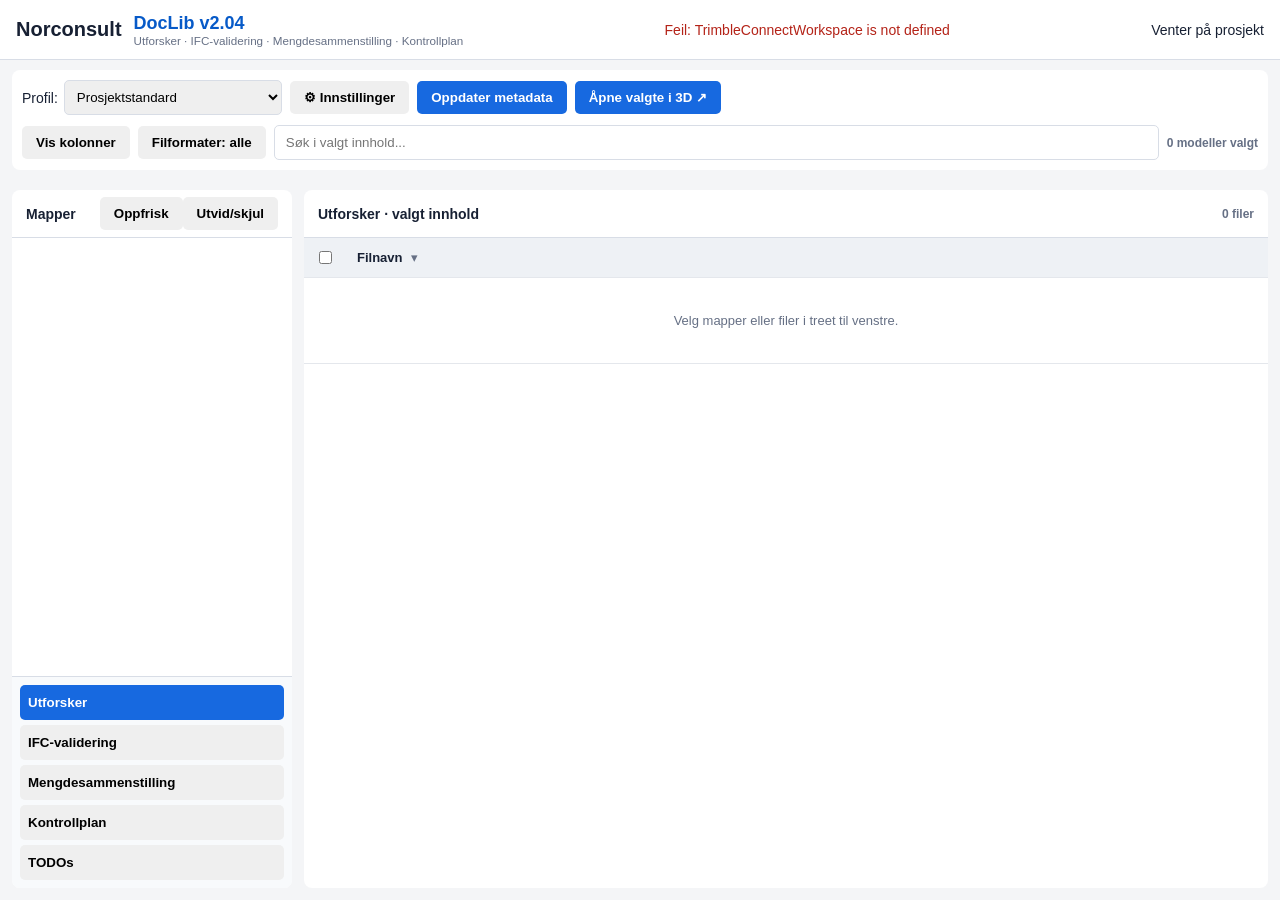
<file: index.html>
<!DOCTYPE html>
<html lang="no"><head><meta charset="utf-8"/><meta content="width=device-width,initial-scale=1" name="viewport"/><title>DocLib v2.04</title><script src="https://components.connect.trimble.com/trimble-connect-workspace-api/index.js"></script><style>:root{--bg:#f4f5f7;--line:#d8dde6;--blue:#1769e0;--ink:#172033;--muted:#667085;--sel:#e8f1ff}*{box-sizing:border-box}body{font:14px Arial;margin:0;background:var(--bg);color:var(--ink);height:100vh;overflow:hidden}.top{height:80px;background:#fff;border-bottom:1px solid var(--line);display:flex;align-items:center;padding:0 16px;gap:16px}.logo{font-size:20px;font-weight:700}.title b{color:#075ac8;font-size:18px}.title small{display:block;color:var(--muted)}.status{margin-left:auto}.toolbar{height:64px;margin:12px;background:#fff;border-radius:8px;padding:12px;display:flex;gap:10px;align-items:center}.btn{border:0;border-radius:5px;padding:9px 14px;font-weight:700;cursor:pointer}.primary{background:var(--blue);color:#fff}.search{padding:9px 11px;border:1px solid var(--line);border-radius:5px;margin-left:auto;min-width:280px}.workspace{display:grid;grid-template-columns:330px minmax(0,1fr);gap:12px;margin:0 12px 12px;height:calc(100vh - 168px)}.panel{background:#fff;border-radius:8px;overflow:hidden}.tree-head,.table-head{height:48px;padding:13px 14px;border-bottom:1px solid var(--line);font-weight:700;display:flex;align-items:center;justify-content:space-between}.tree{height:calc(100% - 48px);overflow:auto;padding:8px}.node{user-select:none}.node-row{display:flex;align-items:center;gap:6px;padding:6px;border-radius:5px;cursor:pointer;white-space:nowrap}.node-row:hover{background:#f2f4f7}.node-row.active{background:var(--sel);color:#075ac8}.twisty{width:16px;text-align:center;color:#667085}.folder-icon{width:18px}.children{margin-left:19px}.count{color:#667085;font-size:12px}.table-wrap{height:calc(100% - 48px);overflow:auto}table{width:100%;border-collapse:collapse}th,td{padding:10px 11px;text-align:left;border-bottom:1px solid #e4e7ec;font-size:13px}th{background:#eef1f5;position:sticky;top:0;z-index:2}tr.selected{background:var(--sel)}.file-cell{display:flex;align-items:center;gap:9px}.diag{display:none;position:fixed;inset:120px 40px 40px;background:#101828;color:#d1fadf;border-radius:8px;padding:14px;z-index:10;overflow:auto}.diag pre{white-space:pre-wrap;font:11px monospace}.ok{color:#087a55}.bad{color:#b42318}.dropdown{position:relative}.format-menu{display:none;position:absolute;top:40px;left:0;z-index:20;background:#fff;border:1px solid var(--line);box-shadow:0 8px 24px rgba(16,24,40,.18);border-radius:7px;padding:10px;min-width:210px;max-height:310px;overflow:auto}.format-menu.open{display:block}.format-option{display:flex;gap:8px;padding:5px}.format{font-size:11px;background:#eef2f6;border-radius:4px;padding:2px 5px}.colhead{position:sticky;top:0}.colhead .sort-hit{cursor:pointer}.filter-btn{border:0;background:transparent;cursor:pointer;color:#667085;padding:2px 5px}.filter-btn.active{color:#1769e0;background:#dbeafe;border-radius:4px}.column-menu{display:none;position:absolute;top:100%;left:0;z-index:40;background:white;color:#172033;border:1px solid #d8dde6;border-radius:6px;box-shadow:0 8px 24px rgba(16,24,40,.18);padding:8px;min-width:190px;max-height:320px;overflow:auto;font-weight:400}.column-menu.open{display:block}.column-menu label{display:block;padding:4px;white-space:nowrap}.cf-actions{display:flex;gap:6px;padding-bottom:6px;border-bottom:1px solid #eee;margin-bottom:4px}.cf-actions button{border:0;border-radius:4px;padding:4px 8px;cursor:pointer}.settings{display:none;position:fixed;inset:0;background:rgba(16,24,40,.45);z-index:60;align-items:center;justify-content:center}.settings.open{display:flex}.settings-card{background:#fff;width:min(920px,92vw);max-height:82vh;overflow:auto;border-radius:10px;padding:18px}.settings-head,.settings-actions,.setting-row{display:flex;gap:8px;align-items:center}.settings-head{justify-content:space-between}.settings-actions{margin-top:14px}.setting-row{padding:7px 0;border-bottom:1px solid #eee}.setting-row input[data-title]{width:180px;padding:7px}.setting-row select{flex:1;padding:7px}.setting-row button{border:0;padding:6px 9px;border-radius:4px;cursor:pointer}.value-badge{display:inline-block;padding:3px 8px;border-radius:999px;font-weight:700;font-size:12px;line-height:1.35;white-space:nowrap}.profile-tools{display:flex;gap:6px;align-items:center}.profile-tools select{padding:8px;border:1px solid #d8dde6;border-radius:5px;min-width:130px}.toolbar{overflow-x:auto;white-space:nowrap}.discovery{display:none;position:fixed;inset:0;background:rgba(16,24,40,.45);z-index:65;align-items:center;justify-content:center}.discovery.open{display:flex}.discovery-card{background:#fff;width:min(1180px,96vw);height:min(760px,88vh);border-radius:10px;padding:18px;overflow:hidden}.discovery-grid{display:grid;grid-template-columns:1fr 1fr 1.15fr;gap:12px;height:calc(100% - 55px)}.discovery-list,.discovery-values{overflow:auto;border:1px solid #e4e7ec;border-radius:7px;padding:7px}.discovery-pset,.discovery-prop{display:flex;width:100%;justify-content:space-between;gap:10px;text-align:left;border:0;background:#fff;padding:9px;border-radius:5px;cursor:pointer}.discovery-pset:hover,.discovery-prop:hover,.discovery-pset.active,.discovery-prop.active{background:#e8f1ff}.discovery-pset span,.discovery-prop span{color:#667085;font-size:12px}.discovery-value-head{display:flex;justify-content:space-between;align-items:center}.discovery-value{display:flex;justify-content:space-between;padding:8px;border-bottom:1px solid #eee}@media(max-width:900px){.discovery-grid{grid-template-columns:1fr}.discovery-card{overflow:auto}.discovery-grid{height:auto}}.analytics{display:none;position:fixed;inset:0;background:rgba(16,24,40,.45);z-index:70;align-items:center;justify-content:center}.analytics.open{display:flex}.analytics-card{background:#fff;width:min(980px,94vw);height:min(760px,88vh);border-radius:10px;padding:18px;overflow:auto}.analytics-toolbar{display:flex;justify-content:space-between;align-items:center;gap:12px}.analytics-toolbar select{padding:8px;border:1px solid #d8dde6;border-radius:5px;min-width:240px}.analytics-chart{margin-top:14px}.analytic-row{display:grid;grid-template-columns:minmax(140px,260px) 1fr;gap:12px;align-items:center;margin:7px 0}.analytic-label{overflow:hidden;text-overflow:ellipsis;white-space:nowrap}.analytic-track{height:30px;background:#eef2f6;border-radius:5px;overflow:hidden}.analytic-bar{height:100%;min-width:36px;border-radius:5px;display:flex;align-items:center;justify-content:flex-end;padding:0 9px;font-weight:700;transition:width .2s}.analytics-note{color:#667085;font-size:12px;margin-top:18px}.import-card{width:min(560px,92vw)}.import-meta{display:grid;grid-template-columns:130px 1fr;gap:6px 12px;background:#f8fafc;padding:12px;border-radius:7px}.import-meta dt{font-weight:700}.import-meta dd{margin:0;overflow-wrap:anywhere}.import-choice{display:block;padding:9px 4px}.profile-source{font-size:11px;color:#667085;margin-left:4px}.btn:disabled{opacity:.45;cursor:not-allowed}#publisher{z-index:90}.publisher-form{display:grid;gap:12px}.publisher-form label{display:grid;gap:4px}.publisher-form input:not([type=checkbox]),.publisher-form select,.publisher-form textarea{padding:8px;border:1px solid #ccc;border-radius:5px}#publisherMessage{white-space:pre-wrap;background:#f1f5f9;padding:12px}
/* preview.3.4: layout-only overrides */
body{display:flex;flex-direction:column;height:100vh;height:100dvh;min-width:0;overflow:hidden}
.top{height:auto;min-height:60px;flex:0 0 auto;gap:12px;padding:12px 16px;flex-wrap:wrap;min-width:0}.top .title{min-width:0;overflow-wrap:anywhere}.top .title strong{display:none}
.toolbar{height:auto;flex:0 0 auto;display:flex;flex-direction:column;align-items:stretch;gap:10px;white-space:normal;overflow:visible;margin:10px 12px 0;padding:10px;min-width:0}
.ui-actions,.ui-filters{display:flex;align-items:center;flex-wrap:wrap;gap:8px;min-width:0}.ui-profile-select{min-width:0;max-width:100%;flex:0 1 260px}.ui-profile-select label{display:flex;align-items:center;gap:6px;min-width:0}.ui-profile-select select{padding:8px;border:1px solid var(--line);border-radius:5px;min-width:0;width:100%;max-width:100%}
.toolbar .btn{max-width:100%;white-space:normal;overflow-wrap:anywhere}.toolbar .search{margin-left:0;min-width:0;width:auto;flex:1 1 230px;max-width:100%}.ui-filters .dropdown{max-width:100%;min-width:0}.ui-filters #selectionCount{font-size:12px;color:var(--muted);white-space:normal}
.ui-menu{position:relative;max-width:100%;flex:0 0 auto}.ui-menu>summary{list-style:none;user-select:none;background:#e9ebef}.ui-menu>summary::-webkit-details-marker{display:none}.ui-menu[open]>summary{background:#e8f1ff;color:#075ac8}.ui-menu-panel{display:none}.ui-menu[open]>.ui-menu-panel{display:flex;flex-direction:column;gap:3px;position:fixed;z-index:85;width:290px;max-width:calc(100vw - 16px);max-height:calc(100dvh - 24px);overflow:auto;padding:8px;background:#fff;border:1px solid var(--line);border-radius:8px;box-shadow:0 8px 28px #17203333}.ui-menu-panel>.btn{flex:0 0 auto;text-align:left;width:100%;background:#fff;color:var(--ink);font-weight:normal;white-space:normal}.ui-menu-panel>.btn:hover:not(:disabled){background:var(--sel)}.ui-menu-panel>.btn.primary{color:#075ac8;font-weight:700}.ui-menu-panel>.btn:focus-visible,summary:focus-visible{outline:2px solid var(--blue);outline-offset:1px}
.ui-status{flex:0 0 auto;min-width:0;margin:0 12px 8px;padding:6px 10px;color:var(--muted);font-size:11px;overflow-wrap:anywhere;max-height:80px;overflow:auto}.ui-status-main,.ui-status-profiles{display:flex;gap:6px 14px;flex-wrap:wrap;align-items:center}.ui-status .status{margin-left:0;font-size:12px}.ui-status .profile-source{margin-left:0}.ui-identity-current{font-size:12px;overflow-wrap:anywhere}
.workspace{height:auto;flex:1 1 0;min-height:0;min-width:0;grid-template-columns:minmax(140px,280px) minmax(0,1fr)}.workspace>.panel{min-width:0;min-height:0}.format-menu{max-width:calc(100vw - 32px)}
@media(max-width:700px){.top{padding:8px 12px;min-height:48px}.top .logo{font-size:16px}.title b{font-size:15px}.toolbar{margin:6px 8px 0;padding:8px;gap:8px}.ui-actions{gap:6px}.toolbar .btn{padding:8px 10px;font-size:12px}.ui-profile-select{flex:1 1 100%}.ui-status{margin:0 8px 6px;padding:5px 8px;max-height:60px}.workspace{margin:0 8px 8px;gap:8px;grid-template-columns:minmax(100px,30%) minmax(0,1fr)}.tree-head,.table-head{padding:8px;font-size:12px}.tree-head{height:auto;min-height:48px;gap:4px;flex-wrap:wrap}.tree-head .btn{padding:5px;font-size:11px}.tree{padding:4px}.ui-filters{gap:6px}.ui-filters .search{flex-basis:140px}}
@media(max-height:520px){body{overflow-y:auto}.workspace{flex:1 0 220px}.ui-status{max-height:45px}}

/* v1.36 workspace navigation */
[hidden]{display:none!important}#workspaceTree{display:flex;flex-direction:column;min-height:0}#workspaceTree .tree-head{flex:0 0 auto}#workspaceTree .tree{flex:1 1 0;height:auto;min-height:0;overflow:auto}.workspace-nav{flex:0 0 auto;display:flex;flex-direction:column;gap:5px;padding:8px;border-top:1px solid var(--line);background:#f8fafc}.workspace-nav .btn{text-align:left;white-space:normal;overflow-wrap:anywhere;padding:10px 8px}.ws-muted .tree,.ws-muted .tree-head{opacity:.4}.ws-toggle{border:0;background:transparent;padding:0;flex:0 0 16px;cursor:pointer;color:#667085}.ws-folder-name{border:0;background:transparent;color:inherit;font:inherit;cursor:pointer;text-align:left;min-width:0;overflow:hidden;text-overflow:ellipsis;white-space:nowrap;padding:0}.ws-file{font-size:12px}.ws-name{overflow:hidden;text-overflow:ellipsis;min-width:0}.node-row input{flex:0 0 auto}.node-row .format{margin-left:auto;font-size:10px}.workspace-placeholder{padding:24px;overflow:auto;height:calc(100% - 48px);line-height:1.6;overflow-wrap:anywhere}.workspace-placeholder h2{margin-top:0}.ws-empty{padding:35px;color:var(--muted);text-align:center}.workspace-nav .btn:focus-visible,.ws-toggle:focus-visible,.ws-folder-name:focus-visible{outline:2px solid var(--blue)}
@media(max-width:700px){.workspace{grid-template-columns:minmax(150px,36%) minmax(0,1fr)}.workspace-nav{padding:5px}.workspace-nav .btn{font-size:11px;padding:8px 4px}.workspace-placeholder{padding:12px}}

.val-actions{display:flex;gap:8px;flex-wrap:wrap;align-items:center}.val-actions select{max-width:100%;padding:8px}.val-result{margin:12px 0;padding:12px;border:1px solid var(--line);border-radius:6px}.val-result summary{cursor:pointer;overflow-wrap:anywhere}.val-alert{color:#9c2f16;background:#fff1e8;padding:8px}.val-table{overflow:auto;max-height:450px}.val-table table{width:100%;font-size:12px}.val-table td{white-space:normal;overflow-wrap:anywhere;min-width:100px;max-width:320px}.workspace-placeholder{box-sizing:border-box;height:calc(100% - 48px)}
/* Scoped report UI: no global Explorer/profile styling changes. */
.vr-report{background:#f6f8fc;color:#17243a;padding:22px!important;font-size:13px}.vr-report *{box-sizing:border-box}.vr-header{display:flex;justify-content:space-between;gap:12px;align-items:flex-start}.vr-header h2{font-size:23px;letter-spacing:-.4px;margin:2px 0 4px}.vr-header p{margin:0}.vr-eyebrow{font-size:10px;letter-spacing:1.4px;color:#526783;font-weight:700}.vr-version{font-size:11px;color:#526783;white-space:nowrap}.vr-path{font-size:11px;color:#526783;overflow-wrap:anywhere;margin:10px 0 16px}.vr-actions{margin-bottom:16px}.vr-report .btn{border-radius:6px}.vr-progress{background:white;border:1px solid #dce3ef;border-radius:9px;padding:14px;margin:0 0 16px}.vr-progress-heading{display:flex;align-items:center;gap:8px;flex-wrap:wrap}.vr-progress-heading strong{flex:1;min-width:130px}.vr-progress-heading>span:last-child{font-size:12px;color:#526783}.vr-progress p{font-size:11px;color:#526783;margin:6px 0 0}.vr-progress progress{display:block;width:100%;height:9px;margin-top:12px;accent-color:#2463cf}.vr-dot{width:9px;height:9px;border-radius:50%;background:#64748b;flex-shrink:0}.vr-running .vr-dot{background:#2463cf;animation:vr-pulse 1.4s ease-in-out infinite}.vr-cards{display:grid;grid-template-columns:repeat(5,minmax(0,1fr));gap:9px;margin:16px 0 8px}.vr-card{border:1px solid #dce3ef;border-top:3px solid currentColor;border-radius:8px;padding:12px 9px;text-align:left;font:inherit;cursor:pointer;min-width:0;transition:box-shadow .15s,transform .15s}.vr-card:hover{transform:translateY(-2px);box-shadow:0 3px 10px #17243a15}.vr-card[aria-pressed=true]{outline:2px solid #2463cf;outline-offset:2px}.vr-card strong{font-size:26px;line-height:1.2;display:block;margin:4px 0}.vr-card>span:last-child{display:block;font-size:11px;overflow-wrap:anywhere}.vr-card-icon{font-weight:700;font-size:16px}.vr-ok{color:#166443;background:#edf8f1}.vr-error{color:#a62532;background:#fff0f1}.vr-warning{color:#805000;background:#fff7e5}.vr-neutral{color:#4b5d74;background:#f0f3f8}.vr-incomplete{color:#653da0;background:#f4effc}.vr-caveat{font-size:11px;color:#526783;margin:10px 0 16px}.vr-rules{background:white;border:1px solid #dce3ef;border-radius:7px;padding:10px 12px;margin:12px 0}.vr-rules summary,.vr-rule-hits summary{cursor:pointer;font-weight:600}.vr-filters{display:flex;align-items:center;gap:10px;flex-wrap:wrap;padding:12px 0}.vr-filters label{display:flex;align-items:center;gap:7px;font-size:12px}.vr-filters select{padding:7px;border:1px solid #c5d0df;border-radius:5px;background:white;max-width:100%}.vr-filters>span{font-size:11px;color:#526783;margin-left:auto}.vr-check input{accent-color:#2463cf}.vr-file{background:white;color:#17243a;border:1px solid #dce3ef!important;border-left:4px solid #65758b!important;border-radius:8px!important;padding:0!important;overflow:hidden;margin:10px 0!important}.vr-file.vr-ok{border-left-color:#21835a!important}.vr-file.vr-error{border-left-color:#bf3344!important}.vr-file.vr-warning{border-left-color:#b47a13!important}.vr-file.vr-incomplete{border-left-color:#8051bb!important}.vr-file>summary{padding:14px;display:flex;align-items:center;gap:10px;flex-wrap:wrap;cursor:pointer;list-style:none}.vr-file>summary:before{content:'▸';color:#526783}.vr-file[open]>summary:before{content:'▾'}.vr-file-title{font-weight:700;flex:1;min-width:120px;overflow-wrap:anywhere}.vr-file-stats{font-size:11px;color:#526783}.vr-badge{display:inline-flex;gap:5px;align-items:center;padding:4px 8px;border-radius:20px;font-size:11px;font-weight:700;white-space:normal}.vr-file-body{padding:0 14px 14px;border-top:1px solid #e7ecf4}.vr-meta{display:flex;flex-wrap:wrap;gap:8px 18px;font-size:11px;color:#526783;padding:12px 0;overflow-wrap:anywhere}.vr-notice{padding:10px 12px;border-radius:6px;margin:10px 0;overflow-wrap:anywhere}.vr-notice p{margin:4px 0;font-size:12px}.vr-notice .btn{margin:8px 0 0 8px}.vr-rule-hits{font-size:11px;color:#526783;margin:8px 0}.vr-group{margin-top:16px;border:1px solid #e1e7f0;border-radius:6px;overflow:hidden}.vr-group h3{font-size:13px;background:#f2f5fa;padding:10px;margin:0;overflow-wrap:anywhere}.vr-group h3>span{color:#8a99ac}.vr-group h3 small{display:block;font-size:10px;color:#526783;font-weight:400;margin-top:2px}.vr-rule-id{font-size:10px;color:#526783;padding:0 10px}.vr-table{max-height:430px;overflow:auto}.vr-table table{border-collapse:collapse;width:100%;table-layout:fixed;font-size:12px}.vr-table th{background:#f8fafc;color:#526783;text-align:left;font-size:10px;text-transform:uppercase;letter-spacing:.4px;position:sticky;top:0;z-index:1}.vr-table td,.vr-table th{padding:10px;vertical-align:top;border-bottom:1px solid #e7ecf4;min-width:0!important;max-width:none!important;white-space:normal;overflow-wrap:anywhere}.vr-table tr:last-child td{border-bottom:0}.vr-table th:nth-child(1){width:18%}.vr-table th:nth-child(2){width:23%}.vr-table th:nth-child(3){width:24%}.vr-table th:nth-child(4){width:35%}.vr-table td p{margin:5px 0}.vr-actual{font-weight:600}.vr-severity{display:inline-block;border-radius:4px;padding:2px 5px;font-size:10px;font-weight:700}.vr-expected summary{cursor:pointer;color:#245db0}.vr-expected pre{white-space:pre-wrap;overflow-wrap:anywhere;font:11px/1.5 monospace;max-height:160px;overflow:auto;background:#f5f7fa;padding:7px}.vr-empty{background:white;border:1px dashed #c6d2e3;border-radius:9px;padding:30px 18px;text-align:center;color:#526783;margin-top:12px}.vr-empty strong{color:#263b57}.vr-empty p{font-size:12px}.vr-sr{position:absolute;width:1px;height:1px;overflow:hidden;clip-path:inset(50%)}.vr-report button:focus-visible,.vr-report summary:focus-visible,.vr-report select:focus-visible,.vr-report input:focus-visible{outline:2px solid #2463cf;outline-offset:3px}@keyframes vr-pulse{50%{opacity:.35}}@media(prefers-reduced-motion:reduce){.vr-report *{animation:none!important;transition:none!important}}@media(max-width:1000px){.vr-cards{grid-template-columns:repeat(3,minmax(0,1fr))}.vr-header{flex-wrap:wrap}.vr-file-stats{width:100%;padding-left:18px}}@media(max-width:600px){.vr-report{padding:12px!important}.vr-cards{grid-template-columns:repeat(2,minmax(0,1fr))}.vr-header h2{font-size:19px}.vr-table table{min-width:580px}.vr-filters label{flex-wrap:wrap}.vr-filters>span{margin-left:0}.vr-file>summary{padding:10px}.vr-file-body{padding:0 8px 8px}}


/* v1.37 Control Plan; scoped to the workspace placeholder. */
.cp-plan{background:#f6f8fc;color:#17243a;padding:20px!important;font-size:13px}.cp-plan *{box-sizing:border-box}.cp-head{display:flex;justify-content:space-between;gap:12px;align-items:flex-start}.cp-head h2{font-size:23px;margin:2px 0 5px}.cp-head p{margin:0}.cp-eyebrow{font-size:10px;letter-spacing:1.4px;color:#526783;font-weight:700}.cp-path,.cp-note{color:#526783;font-size:11px;overflow-wrap:anywhere}.cp-cards{display:grid;grid-template-columns:repeat(4,minmax(0,1fr));gap:9px;margin:15px 0}.cp-cards>div{background:#fff;border:1px solid #dce3ef;border-top:3px solid #2463cf;border-radius:8px;padding:12px}.cp-cards strong{display:block;font-size:24px}.cp-cards span{font-size:11px}.cp-cards .cp-attention{border-top-color:#b47a13}.cp-scroll{overflow:auto}.cp-table{background:#fff;border:1px solid #dce3ef;border-radius:8px;margin:14px 0;max-height:440px}.cp-plan table{width:100%;border-collapse:collapse}.cp-plan th{position:sticky;top:0;background:#eef3f9;color:#526783;font-size:10px;text-transform:uppercase;letter-spacing:.35px;z-index:1}.cp-plan th,.cp-plan td{padding:10px;border-bottom:1px solid #e5eaf1;vertical-align:top;white-space:normal;overflow-wrap:anywhere}.cp-file{border:0;background:transparent;color:#075ac8;font-weight:700;text-align:left;cursor:pointer;padding:0}.cp-file:hover{text-decoration:underline}.cp-selected{background:#e8f1ff}.cp-badge{display:inline-block;border-radius:18px;padding:4px 8px;font-size:11px;font-weight:700}.cp-ok{background:#e8f7ee;color:#176443}.cp-warning{background:#fff3d6;color:#805000}.cp-incomplete{background:#f2eafb;color:#653da0}.cp-neutral{background:#edf1f6;color:#4b5d74}.cp-alert{background:#fff5e8;border:1px solid #efcf9f;border-radius:7px;padding:10px 12px;margin:12px 0;overflow-wrap:anywhere}.cp-caveat{background:#eef4ff;border-left:4px solid #2463cf;padding:9px 11px;overflow-wrap:anywhere}.cp-draft{margin:14px 0;border:1px solid #dce3ef;border-radius:7px;padding:10px}.cp-draft-grid{display:grid;grid-template-columns:1fr 1fr;gap:10px;margin:10px 0}.cp-draft fieldset{border:1px solid #dce3ef;max-height:240px;overflow:auto}.cp-draft label{display:block;padding:5px;overflow-wrap:anywhere}.cp-draft-output{display:block;width:100%;min-height:160px;margin-top:8px;padding:8px;border:1px solid #c5d0df;border-radius:5px;font:11px/1.45 monospace;white-space:pre}.cp-empty{background:#fff;border:1px dashed #c6d2e3;border-radius:8px;padding:24px;text-align:center;color:#526783}.cp-detail{background:#fff;border:1px solid #dce3ef;border-radius:9px;padding:16px;margin-top:14px}.cp-detail h3{margin-top:0}.cp-detail dl{display:grid;grid-template-columns:150px minmax(0,1fr);gap:6px 12px}.cp-detail dt{font-weight:700}.cp-detail dd{margin:0;overflow-wrap:anywhere}.cp-link,.cp-report{border-top:1px solid #dce3ef;margin-top:14px;padding-top:12px}.cp-report{background:#f9fbfd;border:1px solid #dce3ef;border-radius:7px;padding:12px;margin-top:10px}.cp-report h4{margin-top:0}.cp-report details{margin:10px 0}.cp-report summary,.cp-plan details>summary{cursor:pointer;font-weight:700}.cp-report .cp-scroll{max-height:430px}.cp-plan code{font-size:11px}.cp-plan small{color:#526783}@media(max-width:800px){.cp-cards{grid-template-columns:repeat(2,minmax(0,1fr))}.cp-draft-grid{grid-template-columns:1fr}.cp-detail dl{grid-template-columns:1fr}.cp-plan{padding:12px!important}.cp-table table{min-width:760px}}


/* preview.2 control-linking controls only */
.cp-batch{display:flex;gap:8px;align-items:center;flex-wrap:wrap;margin:14px 0}.cp-batch span{font-size:12px;color:#526783}
.cp-link-dialog{width:min(1000px,94vw);max-height:88vh;overflow:auto;border:1px solid #c5d0df;border-radius:10px;padding:22px;color:#17243a;font:14px/1.5 Arial;background:#fff}
.cp-link-dialog::backdrop{background:#17203380}.cp-dialog-head{display:flex;align-items:center;justify-content:space-between;gap:12px}.cp-dialog-head h2{margin:0}.cp-link-dialog fieldset{border:1px solid #dce3ef;border-radius:7px;padding:12px;margin:12px 0;min-width:0}.cp-link-dialog legend{font-weight:bold;overflow-wrap:anywhere}.cp-link-dialog label{display:block;margin:8px 0}.cp-link-dialog small{display:block;color:#526783;overflow-wrap:anywhere}.cp-link-dialog select{display:block;width:100%;max-width:100%;padding:8px}.cp-link-dialog input[type=text]{display:block;width:100%;padding:8px}.cp-report-choices{max-height:260px;overflow:auto}.cp-dialog-message{color:#a62532;white-space:pre-wrap}.cp-link-dialog code{overflow-wrap:anywhere}.cp-link-dialog :focus-visible{outline:2px solid #2463cf;outline-offset:2px}
</style><style>details:has(>summary[aria-controls="uiProfilesPanel"]),details:has(>summary[aria-controls="uiToolsPanel"]),details:has(>summary[aria-controls="uiDiagnosticsPanel"]),#diagToggle{display:none!important}</style></head><body><header class="top"><div class="logo">Norconsult</div><div class="title"><b id="doclibVersion">DocLib v2.04</b><strong> PROJECT_PROFILE_PUBLISHER_PREVIEW</strong><small>Utforsker · IFC-validering · Mengdesammenstilling · Kontrollplan</small></div><div class="status" id="status">Venter...</div><div class="status project-load-state" id="projectLoadState" data-phase="idle" data-warnings="0" aria-live="polite" aria-busy="false">Venter på prosjekt</div></header><section aria-label="DocLib verktøylinje" class="toolbar"><div class="ui-actions"><div class="ui-profile-select"><label>Profil: <select id="profileSelect"></select></label></div><details class="ui-menu" id="uiProfiles"><summary aria-controls="uiProfilesPanel" class="btn">Profiler ▾</summary><div aria-label="Profiler" class="ui-menu-panel" id="uiProfilesPanel"><button class="btn" id="profileSaveAs">Lagre som</button><button class="btn" id="profileRename">Gi nytt navn</button><button class="btn" id="profileDelete">Slett</button><button class="btn" id="profileCopyLocal" style="display:none">Lag personlig kopi</button><button class="btn" id="mineManagerOpen">Administrer Mine profiler</button><button class="btn primary" id="mineUpload">Lagre i Mine profiler</button><button class="btn" id="publisherOpen">Forbered prosjektprofil</button><button class="btn" id="profileExport">Eksporter</button><button class="btn" id="profileImport">Importer</button></div></details><button class="btn" id="settingsBtn">⚙ Innstillinger</button><button class="btn primary" id="refresh">Oppdater metadata</button><details class="ui-menu" id="uiTools"><summary aria-controls="uiToolsPanel" class="btn">Verktøy ▾</summary><div aria-label="Verktøy" class="ui-menu-panel" id="uiToolsPanel"><button class="btn" id="discoveryBtn">🔍 IFC-egenskaper</button><button class="btn" id="analyticsBtn">📊 Analyse</button><button class="btn" id="clearSelection">Tøm 3D-valg</button><button class="btn" id="clearFolders">Tøm treutvalg</button><button class="btn" id="resetFilters">Nullstill filtre</button></div></details><details class="ui-menu" id="uiDiagnostics"><summary aria-controls="uiDiagnosticsPanel" class="btn">Diagnostikk ▾</summary><div aria-label="Diagnostikk" class="ui-menu-panel" id="uiDiagnosticsPanel"><button class="btn" id="diagToggle">Diagnostikk</button><button class="btn" id="identityOpen">Identitetsdiagnostikk</button><button class="btn" id="mineSetup">Brukermappe · oppsett</button><button class="btn" id="recoveryOpen">Gjenopprett profilfil</button><button class="btn primary" id="singleOpen">Testopplasting · ikke privat</button><button class="btn" id="showNoVersion">Åpne uten versjon ↗</button><button class="btn" id="testSingles">Test enkeltvis ↗</button></div></details><button class="btn primary" id="showSelected">Åpne valgte i 3D ↗</button></div><div class="ui-filters"><button type="button" class="btn" id="explorerVisibleColumns">Vis kolonner</button><div class="dropdown"><button class="btn" id="formatButton">Filformater: alle</button><div class="format-menu" id="formatMenu"></div></div><input class="search" id="search" placeholder="Søk i valgt innhold..."/><strong id="selectionCount">0 modeller valgt</strong></div><input accept="application/json,.json" hidden="" id="profileImportFile" type="file"/></section><section aria-label="Status" class="ui-status"><div class="ui-status-main"><span id="progress"></span></div><div class="ui-status-profiles"><span class="profile-source" id="profileSourceStatus"></span><span class="profile-source" id="projectProfileStatus"></span></div></section><main class="workspace"><aside class="panel" id="workspaceTree"><div class="tree-head"><span>Mapper</span><span class="tree-head-actions"><button class="btn" id="treeRefresh" type="button">Oppfrisk</button><button class="btn" id="expandAll">Utvid/skjul</button></span></div><div class="tree" id="tree"></div><nav aria-label="Arbeidsmodus" class="workspace-nav"><button aria-pressed="true" class="btn primary" id="modeExplorer">Utforsker</button><button aria-pressed="false" class="btn" id="modeValidation">IFC-validering</button><button aria-pressed="false" class="btn" id="modeQuantities">Mengdesammenstilling</button><button aria-pressed="false" class="btn" id="modeDocuments">Kontrollplan</button></nav></aside><section class="panel"><div class="table-head"><span id="currentFolder">Alle IFC-filer</span><span class="count" id="visibleCount"></span></div><div class="table-wrap" id="explorerContent"><table><thead><tr><th style="width:38px"><input aria-label="Velg alle viste IFC-modeller for 3D" id="selectAll" title="Velg synlige" type="checkbox"/></th><th class="colhead" data-col="name"><span class="sort-hit">Filnavn <span class="sort-ind"></span></span><button class="filter-btn" title="Filtrer Filnavn">▾</button><div class="column-menu"></div></th><th class="colhead" data-col="format" hidden><span class="sort-hit">Format <span class="sort-ind"></span></span><button class="filter-btn" title="Filtrer Format">▾</button><div class="column-menu"></div></th></tr></thead><tbody id="body"><tr><td colspan="9">Laster...</td></tr></tbody></table></div><section class="workspace-placeholder" hidden="" id="workspacePlaceholder"></section></section></main><section aria-labelledby="mineManagerTitle" aria-modal="true" class="settings" id="mineManager" role="dialog" style="z-index:102"><div class="settings-card"><div class="settings-head"><h3 id="mineManagerTitle">Mine profiler · oversikt</h3><button class="btn" id="mineManagerClose">Lukk</button></div><p>Les lagrede profiler, velg oppsett eller lag en lokal kopi for redigering. Ingen serverfiler overskrives eller slettes.</p><pre id="mineManagerStatus" style="white-space:pre-wrap;overflow-wrap:anywhere"></pre><button class="btn" id="mineManagerRefresh">Oppdater bare Mine profiler</button><label>Lagret profil <select id="mineManagerList"></select></label><pre id="mineManagerDetails" style="white-space:pre-wrap;overflow-wrap:anywhere"></pre><div class="settings-actions"><button class="btn" id="mineManagerUse">Bruk lagret profil</button><button class="btn primary" id="mineManagerCopy">Lag lokal kopi for redigering</button></div><p id="mineManagerMessage" role="status" style="white-space:pre-wrap"></p><h4>Ignorerte filer</h4><pre id="mineManagerIssues" style="white-space:pre-wrap;overflow-wrap:anywhere"></pre></div></section><section aria-labelledby="recoveryTitle" aria-modal="true" class="settings" id="recoveryDialog" role="dialog" style="z-index:101"><div class="settings-card"><div class="settings-head"><h3 id="recoveryTitle">Gjenopprett profilfil som lokal kopi</h3><button class="btn" id="recoveryClose">Lukk</button></div><p>Velg en tidligere nedlastet DocLib-profil. Kilden beholdes urørt. Ingen ID-er kobles sammen, og ingen opplasting utføres.</p><label>JSON-fil <input accept=".json,application/json" id="recoveryFile" type="file"/></label><pre id="recoverySummary" style="white-space:pre-wrap;overflow-wrap:anywhere"></pre><label>Navn på ny lokal profil <input id="recoveryName" maxlength="120" type="text"/></label><p><label><input id="recoveryConsent" type="checkbox"/> Jeg har kontrollert kilden og vil opprette en ny lokal kopi av oppsettet. Eventuelle ulike eier-ID-er skal ikke kobles sammen.</label></p><button class="btn primary" disabled="" id="recoveryApply">Opprett lokal kopi · ingen opplasting</button><p id="recoveryMessage" role="status" style="white-space:pre-wrap"></p></div></section><section aria-labelledby="identityTitle" aria-modal="true" class="settings" id="identityDialog" role="dialog" style="z-index:100"><div class="settings-card"><div class="settings-head"><div class="ui-identity-current">Aktuell ID: <span class="profile-source" id="mineIdentity"></span></div><h3 id="identityTitle">Identitetsdiagnostikk · preview.3.2</h3><button class="btn" id="identityClose">Lukk</button></div><p>Kilde: Workspace API.user.getUser().id. Kun ID og kontrollmetadata registreres. Ingen token, navn, e-post eller rå API-respons.</p><p>Ved ID-endring eller kontrollfeil sperres nye opplastingskall resten av økten. Ny innlasting oppretter en ny baseline. Avvik fra forrige innlasting er kun en observasjon, ikke bevis på samme bruker.</p><div class="settings-actions"><button class="btn" id="identityCheck">Kontroller ID nå</button><button class="btn" id="identityCopy">Kopier identitetsrapport</button></div><p id="identityCopyStatus" role="status"></p><pre id="identityReport" style="white-space:pre-wrap;overflow-wrap:anywhere"></pre></div></section><section aria-labelledby="singleTitle" aria-modal="true" class="settings" id="singleUpload" role="dialog" style="z-index:95"><div class="settings-card"><div class="settings-head"><h3 id="singleTitle">Kontrollert opplasting av ny profilfil</h3><button class="btn" id="singleClose">Lukk</button></div><p>Kun én ny fil. Ingen mappeoppretting, indeksendring, sletting eller automatisk gjentakelse.</p><p>Forhåndsversjon: bruker initiate/PUT/commit-flyten fra Trimble SDK. Initiate og commit er merket utgående i Core API. Ikke testet i ditt aktive prosjekt.</p><div class="publisher-form"><label>Målmappe <b id="singlePath"></b><select id="singleFolders"></select></label><button class="btn" id="singleRoot">Til prosjektrot</button></div><pre id="singleSummary" style="white-space:pre-wrap"></pre><label><input id="singleConsent" type="checkbox"/><span id="singleConsentText"> Jeg har valgt en eksisterende testmappe og godtar opplasting av en testfil. Dette er ikke privat profillagring.</span></label><p id="singleMessage" role="status" style="white-space:pre-wrap"></p><div class="settings-actions"><button class="btn primary" disabled="" id="singleStart">Last opp én ny profilfil</button><button class="btn" disabled="" id="singleVerify">Kontroller siste forsøk</button></div></div></section><section aria-labelledby="assistedTitle" aria-modal="true" class="settings" id="assistedDialog" role="dialog" style="z-index:105"><div class="settings-card"><div class="settings-head"><h3 id="assistedTitle">Assistert prosjektpublisering · preview.3.6</h3><button class="btn" id="assistedClose">Lukk</button></div><p><b>Ikke fullautomatisk publisering.</b> DocLib laster opp én ny profilfil. Prosjektindeksen lastes ned og må lastes opp manuelt. Ingen atomisk flerbrukerbeskyttelse er implementert.</p><p>Eksisterende konfigurasjonsmappe, profiles-mappe og indeks kreves. Ved oppdatering beholdes profil-ID, men en ny revisjonsfil og indeksreferanse opprettes. Gamle filer beholdes. Kontroller prosjektets lese- og skrivetilganger.</p><button class="btn" id="assistedPrepare">1. Lag plan fra publiseringsdialogens valg</button><pre id="assistedSummary" style="white-space:pre-wrap;overflow-wrap:anywhere"></pre><label><input id="assistedConsent" type="checkbox"/> Jeg godtar opplasting av én ny profilfil til prosjektet og eventuell ny filreferanse ved oppdatering. Jeg forstår at indeksoppdateringen er manuell og må samordnes.</label><div class="settings-actions"><button class="btn primary" disabled="" id="assistedUpload">2. Last opp og kontroller profilfil</button><button class="btn" disabled="" id="assistedIndex">3. Last ned indeksforslag</button><button class="btn" disabled="" id="assistedVerify">4. Kontroller begge filer / siste forsøk</button></div><p id="assistedMessage" role="status" style="white-space:pre-wrap"></p></div></section><section aria-labelledby="publisherTitle" aria-modal="true" class="settings" id="publisher" role="dialog"><div class="settings-card"><div class="settings-head"><h3 id="publisherTitle">Prosjektprofil · forhåndsversjon</h3><button class="btn" id="publisherClose">Lukk</button></div><p><b>Ingen automatisk opplasting.</b> Denne versjonen lager en filpakke for manuell publisering og kan kontrollere filene etterpå.</p><p>Kildeprofil: <b id="publisherSource"></b></p><div class="publisher-form"><label>Handling<select id="publisherMode"><option value="new">Opprett ny prosjektprofil</option><option value="update">Oppdater eksisterende prosjektprofil</option></select></label><label>Målprofil<select id="publisherTarget"></select></label><label>Profilnavn<input id="publisherName" maxlength="160"/></label><label>Beskrivelse<textarea id="publisherDescription" maxlength="2000"></textarea></label><label><input id="publisherDefault" type="checkbox"/> Bruk som prosjektets standardprofil</label></div><details><summary>Forhåndskontroll og kjente begrensninger</summary><pre id="publisherPreflightReport" style="white-space:pre-wrap;overflow-wrap:anywhere">Forhåndskontroll er ikke kjørt.</pre></details><p id="publisherMessage" role="status"></p><div class="settings-actions"><button class="btn primary" id="assistedOpen">Assistert publisering · manuell indeks</button><button class="btn" id="publisherPreflight">Kontroller publiseringsgrunnlag</button><button class="btn primary" id="publisherPrepare">Last ned publiseringspakke</button><button class="btn" disabled="" id="publisherVerify">Kontroller opplastede filer</button></div></div></section><section class="settings" id="importConflict"><div class="settings-card import-card"><div class="settings-head"><h3>Profilen finnes allerede</h3><button class="btn" id="importConflictClose">Lukk</button></div><p>Profilen <b id="importConflictName"></b> finnes allerede.</p><dl class="import-meta"><dt>Eksportert fra</dt><dd id="importConflictSource"></dd><dt>Prosjekt-ID</dt><dd id="importConflictProject"></dd></dl><label class="import-choice"><input name="importMode" type="radio" value="overwrite"/> Overskriv eksisterende profil</label><label class="import-choice"><input checked="" name="importMode" type="radio" value="copy"/> Opprett kopi med unikt navn</label><div class="settings-actions"><button class="btn" id="importConflictCancel">Avbryt</button><button class="btn primary" id="importConflictApply">Importer</button></div></div></section><section class="analytics" id="analytics"><div class="analytics-card"><div class="settings-head"><h3>IFC Analytics</h3><button class="btn" id="analyticsClose">Lukk</button></div><div class="analytics-toolbar"><label>Analyser: <select id="analyticsSelect"></select></label><button class="btn" id="analyticsCopy">Kopier analyse</button></div><h3 id="analyticsTitle"></h3><div class="analytics-chart" id="analyticsChart"></div><p class="analytics-note">Analysen bruker gjeldende mappe-, format-, søke- og kolonnefiltre.</p></div></section><section class="discovery" id="discovery"><div class="discovery-card"><div class="settings-head"><h3>IFC Property Discovery</h3><button class="btn" id="discoveryClose">Lukk</button></div><div class="discovery-grid"><aside class="discovery-list" id="discoveryPsets"></aside><section><h3 id="discoveryTitle">Property Set</h3><div class="discovery-list props" id="discoveryProps"></div></section><section><div class="discovery-value-head"><h3 id="discoveryProperty">Property</h3><button class="btn primary" id="discoveryAdd">+ Opprett kolonne</button></div><div class="discovery-values" id="discoveryValues"></div></section></div></div></section><section class="settings" id="settings"><div class="settings-card"><div class="settings-head"><h3>Kolonneinnstillinger</h3><button class="btn" id="settingsClose">Lukk</button></div><p>Velg navn, IFC Property Set/egenskap, synlighet, fargelegging og rekkefølge. Oppsettet lagres lokalt per prosjekt.</p><div id="settingsRows"></div><div class="settings-actions"><button class="btn" id="settingsAdd">+ Legg til kolonne</button><button class="btn" id="settingsReset">Standard</button><button class="btn primary" id="settingsApply">Bruk og lagre</button></div></div></section><section class="diag" id="diag"><button class="btn" id="closeDiag">Lukk</button><button class="btn" id="clearLog">Tøm logg</button><pre id="log"></pre></section><script type="module" src="app.js?v=2.04"></script></body></html>
</file>
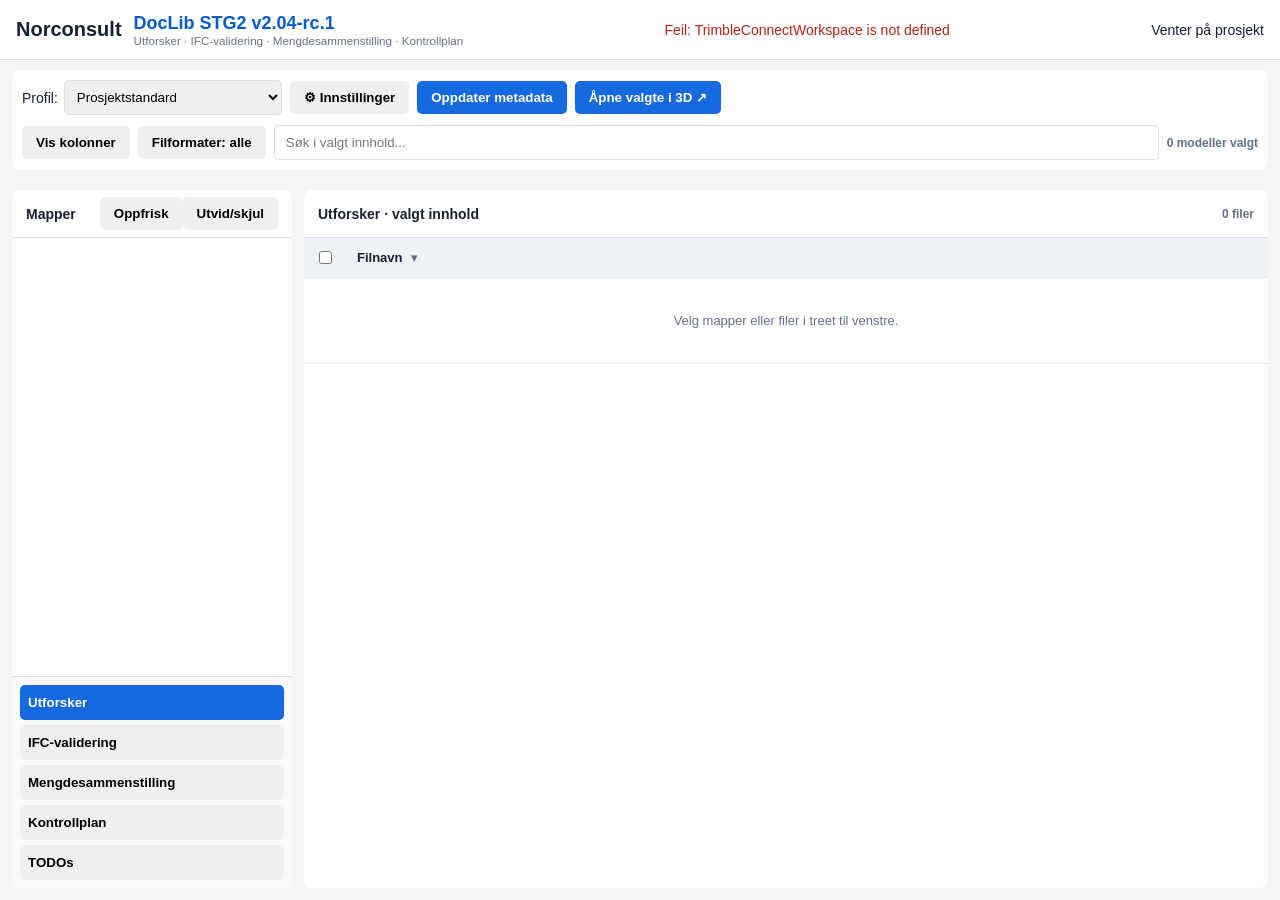
<file: stg2/index.html>
<!DOCTYPE html>
<html lang="no"><head><meta charset="utf-8"/><meta content="width=device-width,initial-scale=1" name="viewport"/><title>DocLib STG2 v2.04-rc.1</title><script src="https://components.connect.trimble.com/trimble-connect-workspace-api/index.js"></script><style>:root{--bg:#f4f5f7;--line:#d8dde6;--blue:#1769e0;--ink:#172033;--muted:#667085;--sel:#e8f1ff}*{box-sizing:border-box}body{font:14px Arial;margin:0;background:var(--bg);color:var(--ink);height:100vh;overflow:hidden}.top{height:80px;background:#fff;border-bottom:1px solid var(--line);display:flex;align-items:center;padding:0 16px;gap:16px}.logo{font-size:20px;font-weight:700}.title b{color:#075ac8;font-size:18px}.title small{display:block;color:var(--muted)}.status{margin-left:auto}.toolbar{height:64px;margin:12px;background:#fff;border-radius:8px;padding:12px;display:flex;gap:10px;align-items:center}.btn{border:0;border-radius:5px;padding:9px 14px;font-weight:700;cursor:pointer}.primary{background:var(--blue);color:#fff}.search{padding:9px 11px;border:1px solid var(--line);border-radius:5px;margin-left:auto;min-width:280px}.workspace{display:grid;grid-template-columns:330px minmax(0,1fr);gap:12px;margin:0 12px 12px;height:calc(100vh - 168px)}.panel{background:#fff;border-radius:8px;overflow:hidden}.tree-head,.table-head{height:48px;padding:13px 14px;border-bottom:1px solid var(--line);font-weight:700;display:flex;align-items:center;justify-content:space-between}.tree{height:calc(100% - 48px);overflow:auto;padding:8px}.node{user-select:none}.node-row{display:flex;align-items:center;gap:6px;padding:6px;border-radius:5px;cursor:pointer;white-space:nowrap}.node-row:hover{background:#f2f4f7}.node-row.active{background:var(--sel);color:#075ac8}.twisty{width:16px;text-align:center;color:#667085}.folder-icon{width:18px}.children{margin-left:19px}.count{color:#667085;font-size:12px}.table-wrap{height:calc(100% - 48px);overflow:auto}table{width:100%;border-collapse:collapse}th,td{padding:10px 11px;text-align:left;border-bottom:1px solid #e4e7ec;font-size:13px}th{background:#eef1f5;position:sticky;top:0;z-index:2}tr.selected{background:var(--sel)}.file-cell{display:flex;align-items:center;gap:9px}.diag{display:none;position:fixed;inset:120px 40px 40px;background:#101828;color:#d1fadf;border-radius:8px;padding:14px;z-index:10;overflow:auto}.diag pre{white-space:pre-wrap;font:11px monospace}.ok{color:#087a55}.bad{color:#b42318}.dropdown{position:relative}.format-menu{display:none;position:absolute;top:40px;left:0;z-index:20;background:#fff;border:1px solid var(--line);box-shadow:0 8px 24px rgba(16,24,40,.18);border-radius:7px;padding:10px;min-width:210px;max-height:310px;overflow:auto}.format-menu.open{display:block}.format-option{display:flex;gap:8px;padding:5px}.format{font-size:11px;background:#eef2f6;border-radius:4px;padding:2px 5px}.colhead{position:sticky;top:0}.colhead .sort-hit{cursor:pointer}.filter-btn{border:0;background:transparent;cursor:pointer;color:#667085;padding:2px 5px}.filter-btn.active{color:#1769e0;background:#dbeafe;border-radius:4px}.column-menu{display:none;position:absolute;top:100%;left:0;z-index:40;background:white;color:#172033;border:1px solid #d8dde6;border-radius:6px;box-shadow:0 8px 24px rgba(16,24,40,.18);padding:8px;min-width:190px;max-height:320px;overflow:auto;font-weight:400}.column-menu.open{display:block}.column-menu label{display:block;padding:4px;white-space:nowrap}.cf-actions{display:flex;gap:6px;padding-bottom:6px;border-bottom:1px solid #eee;margin-bottom:4px}.cf-actions button{border:0;border-radius:4px;padding:4px 8px;cursor:pointer}.settings{display:none;position:fixed;inset:0;background:rgba(16,24,40,.45);z-index:60;align-items:center;justify-content:center}.settings.open{display:flex}.settings-card{background:#fff;width:min(920px,92vw);max-height:82vh;overflow:auto;border-radius:10px;padding:18px}.settings-head,.settings-actions,.setting-row{display:flex;gap:8px;align-items:center}.settings-head{justify-content:space-between}.settings-actions{margin-top:14px}.setting-row{padding:7px 0;border-bottom:1px solid #eee}.setting-row input[data-title]{width:180px;padding:7px}.setting-row select{flex:1;padding:7px}.setting-row button{border:0;padding:6px 9px;border-radius:4px;cursor:pointer}.value-badge{display:inline-block;padding:3px 8px;border-radius:999px;font-weight:700;font-size:12px;line-height:1.35;white-space:nowrap}.profile-tools{display:flex;gap:6px;align-items:center}.profile-tools select{padding:8px;border:1px solid #d8dde6;border-radius:5px;min-width:130px}.toolbar{overflow-x:auto;white-space:nowrap}.discovery{display:none;position:fixed;inset:0;background:rgba(16,24,40,.45);z-index:65;align-items:center;justify-content:center}.discovery.open{display:flex}.discovery-card{background:#fff;width:min(1180px,96vw);height:min(760px,88vh);border-radius:10px;padding:18px;overflow:hidden}.discovery-grid{display:grid;grid-template-columns:1fr 1fr 1.15fr;gap:12px;height:calc(100% - 55px)}.discovery-list,.discovery-values{overflow:auto;border:1px solid #e4e7ec;border-radius:7px;padding:7px}.discovery-pset,.discovery-prop{display:flex;width:100%;justify-content:space-between;gap:10px;text-align:left;border:0;background:#fff;padding:9px;border-radius:5px;cursor:pointer}.discovery-pset:hover,.discovery-prop:hover,.discovery-pset.active,.discovery-prop.active{background:#e8f1ff}.discovery-pset span,.discovery-prop span{color:#667085;font-size:12px}.discovery-value-head{display:flex;justify-content:space-between;align-items:center}.discovery-value{display:flex;justify-content:space-between;padding:8px;border-bottom:1px solid #eee}@media(max-width:900px){.discovery-grid{grid-template-columns:1fr}.discovery-card{overflow:auto}.discovery-grid{height:auto}}.analytics{display:none;position:fixed;inset:0;background:rgba(16,24,40,.45);z-index:70;align-items:center;justify-content:center}.analytics.open{display:flex}.analytics-card{background:#fff;width:min(980px,94vw);height:min(760px,88vh);border-radius:10px;padding:18px;overflow:auto}.analytics-toolbar{display:flex;justify-content:space-between;align-items:center;gap:12px}.analytics-toolbar select{padding:8px;border:1px solid #d8dde6;border-radius:5px;min-width:240px}.analytics-chart{margin-top:14px}.analytic-row{display:grid;grid-template-columns:minmax(140px,260px) 1fr;gap:12px;align-items:center;margin:7px 0}.analytic-label{overflow:hidden;text-overflow:ellipsis;white-space:nowrap}.analytic-track{height:30px;background:#eef2f6;border-radius:5px;overflow:hidden}.analytic-bar{height:100%;min-width:36px;border-radius:5px;display:flex;align-items:center;justify-content:flex-end;padding:0 9px;font-weight:700;transition:width .2s}.analytics-note{color:#667085;font-size:12px;margin-top:18px}.import-card{width:min(560px,92vw)}.import-meta{display:grid;grid-template-columns:130px 1fr;gap:6px 12px;background:#f8fafc;padding:12px;border-radius:7px}.import-meta dt{font-weight:700}.import-meta dd{margin:0;overflow-wrap:anywhere}.import-choice{display:block;padding:9px 4px}.profile-source{font-size:11px;color:#667085;margin-left:4px}.btn:disabled{opacity:.45;cursor:not-allowed}#publisher{z-index:90}.publisher-form{display:grid;gap:12px}.publisher-form label{display:grid;gap:4px}.publisher-form input:not([type=checkbox]),.publisher-form select,.publisher-form textarea{padding:8px;border:1px solid #ccc;border-radius:5px}#publisherMessage{white-space:pre-wrap;background:#f1f5f9;padding:12px}
/* preview.3.4: layout-only overrides */
body{display:flex;flex-direction:column;height:100vh;height:100dvh;min-width:0;overflow:hidden}
.top{height:auto;min-height:60px;flex:0 0 auto;gap:12px;padding:12px 16px;flex-wrap:wrap;min-width:0}.top .title{min-width:0;overflow-wrap:anywhere}.top .title strong{display:none}
.toolbar{height:auto;flex:0 0 auto;display:flex;flex-direction:column;align-items:stretch;gap:10px;white-space:normal;overflow:visible;margin:10px 12px 0;padding:10px;min-width:0}
.ui-actions,.ui-filters{display:flex;align-items:center;flex-wrap:wrap;gap:8px;min-width:0}.ui-profile-select{min-width:0;max-width:100%;flex:0 1 260px}.ui-profile-select label{display:flex;align-items:center;gap:6px;min-width:0}.ui-profile-select select{padding:8px;border:1px solid var(--line);border-radius:5px;min-width:0;width:100%;max-width:100%}
.toolbar .btn{max-width:100%;white-space:normal;overflow-wrap:anywhere}.toolbar .search{margin-left:0;min-width:0;width:auto;flex:1 1 230px;max-width:100%}.ui-filters .dropdown{max-width:100%;min-width:0}.ui-filters #selectionCount{font-size:12px;color:var(--muted);white-space:normal}
.ui-menu{position:relative;max-width:100%;flex:0 0 auto}.ui-menu>summary{list-style:none;user-select:none;background:#e9ebef}.ui-menu>summary::-webkit-details-marker{display:none}.ui-menu[open]>summary{background:#e8f1ff;color:#075ac8}.ui-menu-panel{display:none}.ui-menu[open]>.ui-menu-panel{display:flex;flex-direction:column;gap:3px;position:fixed;z-index:85;width:290px;max-width:calc(100vw - 16px);max-height:calc(100dvh - 24px);overflow:auto;padding:8px;background:#fff;border:1px solid var(--line);border-radius:8px;box-shadow:0 8px 28px #17203333}.ui-menu-panel>.btn{flex:0 0 auto;text-align:left;width:100%;background:#fff;color:var(--ink);font-weight:normal;white-space:normal}.ui-menu-panel>.btn:hover:not(:disabled){background:var(--sel)}.ui-menu-panel>.btn.primary{color:#075ac8;font-weight:700}.ui-menu-panel>.btn:focus-visible,summary:focus-visible{outline:2px solid var(--blue);outline-offset:1px}
.ui-status{flex:0 0 auto;min-width:0;margin:0 12px 8px;padding:6px 10px;color:var(--muted);font-size:11px;overflow-wrap:anywhere;max-height:80px;overflow:auto}.ui-status-main,.ui-status-profiles{display:flex;gap:6px 14px;flex-wrap:wrap;align-items:center}.ui-status .status{margin-left:0;font-size:12px}.ui-status .profile-source{margin-left:0}.ui-identity-current{font-size:12px;overflow-wrap:anywhere}
.workspace{height:auto;flex:1 1 0;min-height:0;min-width:0;grid-template-columns:minmax(140px,280px) minmax(0,1fr)}.workspace>.panel{min-width:0;min-height:0}.format-menu{max-width:calc(100vw - 32px)}
@media(max-width:700px){.top{padding:8px 12px;min-height:48px}.top .logo{font-size:16px}.title b{font-size:15px}.toolbar{margin:6px 8px 0;padding:8px;gap:8px}.ui-actions{gap:6px}.toolbar .btn{padding:8px 10px;font-size:12px}.ui-profile-select{flex:1 1 100%}.ui-status{margin:0 8px 6px;padding:5px 8px;max-height:60px}.workspace{margin:0 8px 8px;gap:8px;grid-template-columns:minmax(100px,30%) minmax(0,1fr)}.tree-head,.table-head{padding:8px;font-size:12px}.tree-head{height:auto;min-height:48px;gap:4px;flex-wrap:wrap}.tree-head .btn{padding:5px;font-size:11px}.tree{padding:4px}.ui-filters{gap:6px}.ui-filters .search{flex-basis:140px}}
@media(max-height:520px){body{overflow-y:auto}.workspace{flex:1 0 220px}.ui-status{max-height:45px}}

/* v1.36 workspace navigation */
[hidden]{display:none!important}#workspaceTree{display:flex;flex-direction:column;min-height:0}#workspaceTree .tree-head{flex:0 0 auto}#workspaceTree .tree{flex:1 1 0;height:auto;min-height:0;overflow:auto}.workspace-nav{flex:0 0 auto;display:flex;flex-direction:column;gap:5px;padding:8px;border-top:1px solid var(--line);background:#f8fafc}.workspace-nav .btn{text-align:left;white-space:normal;overflow-wrap:anywhere;padding:10px 8px}.ws-muted .tree,.ws-muted .tree-head{opacity:.4}.ws-toggle{border:0;background:transparent;padding:0;flex:0 0 16px;cursor:pointer;color:#667085}.ws-folder-name{border:0;background:transparent;color:inherit;font:inherit;cursor:pointer;text-align:left;min-width:0;overflow:hidden;text-overflow:ellipsis;white-space:nowrap;padding:0}.ws-file{font-size:12px}.ws-name{overflow:hidden;text-overflow:ellipsis;min-width:0}.node-row input{flex:0 0 auto}.node-row .format{margin-left:auto;font-size:10px}.workspace-placeholder{padding:24px;overflow:auto;height:calc(100% - 48px);line-height:1.6;overflow-wrap:anywhere}.workspace-placeholder h2{margin-top:0}.ws-empty{padding:35px;color:var(--muted);text-align:center}.workspace-nav .btn:focus-visible,.ws-toggle:focus-visible,.ws-folder-name:focus-visible{outline:2px solid var(--blue)}
@media(max-width:700px){.workspace{grid-template-columns:minmax(150px,36%) minmax(0,1fr)}.workspace-nav{padding:5px}.workspace-nav .btn{font-size:11px;padding:8px 4px}.workspace-placeholder{padding:12px}}

.val-actions{display:flex;gap:8px;flex-wrap:wrap;align-items:center}.val-actions select{max-width:100%;padding:8px}.val-result{margin:12px 0;padding:12px;border:1px solid var(--line);border-radius:6px}.val-result summary{cursor:pointer;overflow-wrap:anywhere}.val-alert{color:#9c2f16;background:#fff1e8;padding:8px}.val-table{overflow:auto;max-height:450px}.val-table table{width:100%;font-size:12px}.val-table td{white-space:normal;overflow-wrap:anywhere;min-width:100px;max-width:320px}.workspace-placeholder{box-sizing:border-box;height:calc(100% - 48px)}
/* Scoped report UI: no global Explorer/profile styling changes. */
.vr-report{background:#f6f8fc;color:#17243a;padding:22px!important;font-size:13px}.vr-report *{box-sizing:border-box}.vr-header{display:flex;justify-content:space-between;gap:12px;align-items:flex-start}.vr-header h2{font-size:23px;letter-spacing:-.4px;margin:2px 0 4px}.vr-header p{margin:0}.vr-eyebrow{font-size:10px;letter-spacing:1.4px;color:#526783;font-weight:700}.vr-version{font-size:11px;color:#526783;white-space:nowrap}.vr-path{font-size:11px;color:#526783;overflow-wrap:anywhere;margin:10px 0 16px}.vr-actions{margin-bottom:16px}.vr-report .btn{border-radius:6px}.vr-progress{background:white;border:1px solid #dce3ef;border-radius:9px;padding:14px;margin:0 0 16px}.vr-progress-heading{display:flex;align-items:center;gap:8px;flex-wrap:wrap}.vr-progress-heading strong{flex:1;min-width:130px}.vr-progress-heading>span:last-child{font-size:12px;color:#526783}.vr-progress p{font-size:11px;color:#526783;margin:6px 0 0}.vr-progress progress{display:block;width:100%;height:9px;margin-top:12px;accent-color:#2463cf}.vr-dot{width:9px;height:9px;border-radius:50%;background:#64748b;flex-shrink:0}.vr-running .vr-dot{background:#2463cf;animation:vr-pulse 1.4s ease-in-out infinite}.vr-cards{display:grid;grid-template-columns:repeat(5,minmax(0,1fr));gap:9px;margin:16px 0 8px}.vr-card{border:1px solid #dce3ef;border-top:3px solid currentColor;border-radius:8px;padding:12px 9px;text-align:left;font:inherit;cursor:pointer;min-width:0;transition:box-shadow .15s,transform .15s}.vr-card:hover{transform:translateY(-2px);box-shadow:0 3px 10px #17243a15}.vr-card[aria-pressed=true]{outline:2px solid #2463cf;outline-offset:2px}.vr-card strong{font-size:26px;line-height:1.2;display:block;margin:4px 0}.vr-card>span:last-child{display:block;font-size:11px;overflow-wrap:anywhere}.vr-card-icon{font-weight:700;font-size:16px}.vr-ok{color:#166443;background:#edf8f1}.vr-error{color:#a62532;background:#fff0f1}.vr-warning{color:#805000;background:#fff7e5}.vr-neutral{color:#4b5d74;background:#f0f3f8}.vr-incomplete{color:#653da0;background:#f4effc}.vr-caveat{font-size:11px;color:#526783;margin:10px 0 16px}.vr-rules{background:white;border:1px solid #dce3ef;border-radius:7px;padding:10px 12px;margin:12px 0}.vr-rules summary,.vr-rule-hits summary{cursor:pointer;font-weight:600}.vr-filters{display:flex;align-items:center;gap:10px;flex-wrap:wrap;padding:12px 0}.vr-filters label{display:flex;align-items:center;gap:7px;font-size:12px}.vr-filters select{padding:7px;border:1px solid #c5d0df;border-radius:5px;background:white;max-width:100%}.vr-filters>span{font-size:11px;color:#526783;margin-left:auto}.vr-check input{accent-color:#2463cf}.vr-file{background:white;color:#17243a;border:1px solid #dce3ef!important;border-left:4px solid #65758b!important;border-radius:8px!important;padding:0!important;overflow:hidden;margin:10px 0!important}.vr-file.vr-ok{border-left-color:#21835a!important}.vr-file.vr-error{border-left-color:#bf3344!important}.vr-file.vr-warning{border-left-color:#b47a13!important}.vr-file.vr-incomplete{border-left-color:#8051bb!important}.vr-file>summary{padding:14px;display:flex;align-items:center;gap:10px;flex-wrap:wrap;cursor:pointer;list-style:none}.vr-file>summary:before{content:'▸';color:#526783}.vr-file[open]>summary:before{content:'▾'}.vr-file-title{font-weight:700;flex:1;min-width:120px;overflow-wrap:anywhere}.vr-file-stats{font-size:11px;color:#526783}.vr-badge{display:inline-flex;gap:5px;align-items:center;padding:4px 8px;border-radius:20px;font-size:11px;font-weight:700;white-space:normal}.vr-file-body{padding:0 14px 14px;border-top:1px solid #e7ecf4}.vr-meta{display:flex;flex-wrap:wrap;gap:8px 18px;font-size:11px;color:#526783;padding:12px 0;overflow-wrap:anywhere}.vr-notice{padding:10px 12px;border-radius:6px;margin:10px 0;overflow-wrap:anywhere}.vr-notice p{margin:4px 0;font-size:12px}.vr-notice .btn{margin:8px 0 0 8px}.vr-rule-hits{font-size:11px;color:#526783;margin:8px 0}.vr-group{margin-top:16px;border:1px solid #e1e7f0;border-radius:6px;overflow:hidden}.vr-group h3{font-size:13px;background:#f2f5fa;padding:10px;margin:0;overflow-wrap:anywhere}.vr-group h3>span{color:#8a99ac}.vr-group h3 small{display:block;font-size:10px;color:#526783;font-weight:400;margin-top:2px}.vr-rule-id{font-size:10px;color:#526783;padding:0 10px}.vr-table{max-height:430px;overflow:auto}.vr-table table{border-collapse:collapse;width:100%;table-layout:fixed;font-size:12px}.vr-table th{background:#f8fafc;color:#526783;text-align:left;font-size:10px;text-transform:uppercase;letter-spacing:.4px;position:sticky;top:0;z-index:1}.vr-table td,.vr-table th{padding:10px;vertical-align:top;border-bottom:1px solid #e7ecf4;min-width:0!important;max-width:none!important;white-space:normal;overflow-wrap:anywhere}.vr-table tr:last-child td{border-bottom:0}.vr-table th:nth-child(1){width:18%}.vr-table th:nth-child(2){width:23%}.vr-table th:nth-child(3){width:24%}.vr-table th:nth-child(4){width:35%}.vr-table td p{margin:5px 0}.vr-actual{font-weight:600}.vr-severity{display:inline-block;border-radius:4px;padding:2px 5px;font-size:10px;font-weight:700}.vr-expected summary{cursor:pointer;color:#245db0}.vr-expected pre{white-space:pre-wrap;overflow-wrap:anywhere;font:11px/1.5 monospace;max-height:160px;overflow:auto;background:#f5f7fa;padding:7px}.vr-empty{background:white;border:1px dashed #c6d2e3;border-radius:9px;padding:30px 18px;text-align:center;color:#526783;margin-top:12px}.vr-empty strong{color:#263b57}.vr-empty p{font-size:12px}.vr-sr{position:absolute;width:1px;height:1px;overflow:hidden;clip-path:inset(50%)}.vr-report button:focus-visible,.vr-report summary:focus-visible,.vr-report select:focus-visible,.vr-report input:focus-visible{outline:2px solid #2463cf;outline-offset:3px}@keyframes vr-pulse{50%{opacity:.35}}@media(prefers-reduced-motion:reduce){.vr-report *{animation:none!important;transition:none!important}}@media(max-width:1000px){.vr-cards{grid-template-columns:repeat(3,minmax(0,1fr))}.vr-header{flex-wrap:wrap}.vr-file-stats{width:100%;padding-left:18px}}@media(max-width:600px){.vr-report{padding:12px!important}.vr-cards{grid-template-columns:repeat(2,minmax(0,1fr))}.vr-header h2{font-size:19px}.vr-table table{min-width:580px}.vr-filters label{flex-wrap:wrap}.vr-filters>span{margin-left:0}.vr-file>summary{padding:10px}.vr-file-body{padding:0 8px 8px}}


/* v1.37 Control Plan; scoped to the workspace placeholder. */
.cp-plan{background:#f6f8fc;color:#17243a;padding:20px!important;font-size:13px}.cp-plan *{box-sizing:border-box}.cp-head{display:flex;justify-content:space-between;gap:12px;align-items:flex-start}.cp-head h2{font-size:23px;margin:2px 0 5px}.cp-head p{margin:0}.cp-eyebrow{font-size:10px;letter-spacing:1.4px;color:#526783;font-weight:700}.cp-path,.cp-note{color:#526783;font-size:11px;overflow-wrap:anywhere}.cp-cards{display:grid;grid-template-columns:repeat(4,minmax(0,1fr));gap:9px;margin:15px 0}.cp-cards>div{background:#fff;border:1px solid #dce3ef;border-top:3px solid #2463cf;border-radius:8px;padding:12px}.cp-cards strong{display:block;font-size:24px}.cp-cards span{font-size:11px}.cp-cards .cp-attention{border-top-color:#b47a13}.cp-scroll{overflow:auto}.cp-table{background:#fff;border:1px solid #dce3ef;border-radius:8px;margin:14px 0;max-height:440px}.cp-plan table{width:100%;border-collapse:collapse}.cp-plan th{position:sticky;top:0;background:#eef3f9;color:#526783;font-size:10px;text-transform:uppercase;letter-spacing:.35px;z-index:1}.cp-plan th,.cp-plan td{padding:10px;border-bottom:1px solid #e5eaf1;vertical-align:top;white-space:normal;overflow-wrap:anywhere}.cp-file{border:0;background:transparent;color:#075ac8;font-weight:700;text-align:left;cursor:pointer;padding:0}.cp-file:hover{text-decoration:underline}.cp-selected{background:#e8f1ff}.cp-badge{display:inline-block;border-radius:18px;padding:4px 8px;font-size:11px;font-weight:700}.cp-ok{background:#e8f7ee;color:#176443}.cp-warning{background:#fff3d6;color:#805000}.cp-incomplete{background:#f2eafb;color:#653da0}.cp-neutral{background:#edf1f6;color:#4b5d74}.cp-alert{background:#fff5e8;border:1px solid #efcf9f;border-radius:7px;padding:10px 12px;margin:12px 0;overflow-wrap:anywhere}.cp-caveat{background:#eef4ff;border-left:4px solid #2463cf;padding:9px 11px;overflow-wrap:anywhere}.cp-draft{margin:14px 0;border:1px solid #dce3ef;border-radius:7px;padding:10px}.cp-draft-grid{display:grid;grid-template-columns:1fr 1fr;gap:10px;margin:10px 0}.cp-draft fieldset{border:1px solid #dce3ef;max-height:240px;overflow:auto}.cp-draft label{display:block;padding:5px;overflow-wrap:anywhere}.cp-draft-output{display:block;width:100%;min-height:160px;margin-top:8px;padding:8px;border:1px solid #c5d0df;border-radius:5px;font:11px/1.45 monospace;white-space:pre}.cp-empty{background:#fff;border:1px dashed #c6d2e3;border-radius:8px;padding:24px;text-align:center;color:#526783}.cp-detail{background:#fff;border:1px solid #dce3ef;border-radius:9px;padding:16px;margin-top:14px}.cp-detail h3{margin-top:0}.cp-detail dl{display:grid;grid-template-columns:150px minmax(0,1fr);gap:6px 12px}.cp-detail dt{font-weight:700}.cp-detail dd{margin:0;overflow-wrap:anywhere}.cp-link,.cp-report{border-top:1px solid #dce3ef;margin-top:14px;padding-top:12px}.cp-report{background:#f9fbfd;border:1px solid #dce3ef;border-radius:7px;padding:12px;margin-top:10px}.cp-report h4{margin-top:0}.cp-report details{margin:10px 0}.cp-report summary,.cp-plan details>summary{cursor:pointer;font-weight:700}.cp-report .cp-scroll{max-height:430px}.cp-plan code{font-size:11px}.cp-plan small{color:#526783}@media(max-width:800px){.cp-cards{grid-template-columns:repeat(2,minmax(0,1fr))}.cp-draft-grid{grid-template-columns:1fr}.cp-detail dl{grid-template-columns:1fr}.cp-plan{padding:12px!important}.cp-table table{min-width:760px}}


/* preview.2 control-linking controls only */
.cp-batch{display:flex;gap:8px;align-items:center;flex-wrap:wrap;margin:14px 0}.cp-batch span{font-size:12px;color:#526783}
.cp-link-dialog{width:min(1000px,94vw);max-height:88vh;overflow:auto;border:1px solid #c5d0df;border-radius:10px;padding:22px;color:#17243a;font:14px/1.5 Arial;background:#fff}
.cp-link-dialog::backdrop{background:#17203380}.cp-dialog-head{display:flex;align-items:center;justify-content:space-between;gap:12px}.cp-dialog-head h2{margin:0}.cp-link-dialog fieldset{border:1px solid #dce3ef;border-radius:7px;padding:12px;margin:12px 0;min-width:0}.cp-link-dialog legend{font-weight:bold;overflow-wrap:anywhere}.cp-link-dialog label{display:block;margin:8px 0}.cp-link-dialog small{display:block;color:#526783;overflow-wrap:anywhere}.cp-link-dialog select{display:block;width:100%;max-width:100%;padding:8px}.cp-link-dialog input[type=text]{display:block;width:100%;padding:8px}.cp-report-choices{max-height:260px;overflow:auto}.cp-dialog-message{color:#a62532;white-space:pre-wrap}.cp-link-dialog code{overflow-wrap:anywhere}.cp-link-dialog :focus-visible{outline:2px solid #2463cf;outline-offset:2px}
</style><style>details:has(>summary[aria-controls="uiProfilesPanel"]),details:has(>summary[aria-controls="uiToolsPanel"]),details:has(>summary[aria-controls="uiDiagnosticsPanel"]),#diagToggle{display:none!important}</style></head><body><header class="top"><div class="logo">Norconsult</div><div class="title"><b id="doclibVersion">DocLib STG2 v2.04-rc.1</b><strong> PROJECT_PROFILE_PUBLISHER_PREVIEW</strong><small>Utforsker · IFC-validering · Mengdesammenstilling · Kontrollplan</small></div><div class="status" id="status">Venter...</div><div class="status project-load-state" id="projectLoadState" data-phase="idle" data-warnings="0" aria-live="polite" aria-busy="false">Venter på prosjekt</div></header><section aria-label="DocLib verktøylinje" class="toolbar"><div class="ui-actions"><div class="ui-profile-select"><label>Profil: <select id="profileSelect"></select></label></div><details class="ui-menu" id="uiProfiles"><summary aria-controls="uiProfilesPanel" class="btn">Profiler ▾</summary><div aria-label="Profiler" class="ui-menu-panel" id="uiProfilesPanel"><button class="btn" id="profileSaveAs">Lagre som</button><button class="btn" id="profileRename">Gi nytt navn</button><button class="btn" id="profileDelete">Slett</button><button class="btn" id="profileCopyLocal" style="display:none">Lag personlig kopi</button><button class="btn" id="mineManagerOpen">Administrer Mine profiler</button><button class="btn primary" id="mineUpload">Lagre i Mine profiler</button><button class="btn" id="publisherOpen">Forbered prosjektprofil</button><button class="btn" id="profileExport">Eksporter</button><button class="btn" id="profileImport">Importer</button></div></details><button class="btn" id="settingsBtn">⚙ Innstillinger</button><button class="btn primary" id="refresh">Oppdater metadata</button><details class="ui-menu" id="uiTools"><summary aria-controls="uiToolsPanel" class="btn">Verktøy ▾</summary><div aria-label="Verktøy" class="ui-menu-panel" id="uiToolsPanel"><button class="btn" id="discoveryBtn">🔍 IFC-egenskaper</button><button class="btn" id="analyticsBtn">📊 Analyse</button><button class="btn" id="clearSelection">Tøm 3D-valg</button><button class="btn" id="clearFolders">Tøm treutvalg</button><button class="btn" id="resetFilters">Nullstill filtre</button></div></details><details class="ui-menu" id="uiDiagnostics"><summary aria-controls="uiDiagnosticsPanel" class="btn">Diagnostikk ▾</summary><div aria-label="Diagnostikk" class="ui-menu-panel" id="uiDiagnosticsPanel"><button class="btn" id="diagToggle">Diagnostikk</button><button class="btn" id="identityOpen">Identitetsdiagnostikk</button><button class="btn" id="mineSetup">Brukermappe · oppsett</button><button class="btn" id="recoveryOpen">Gjenopprett profilfil</button><button class="btn primary" id="singleOpen">Testopplasting · ikke privat</button><button class="btn" id="showNoVersion">Åpne uten versjon ↗</button><button class="btn" id="testSingles">Test enkeltvis ↗</button></div></details><button class="btn primary" id="showSelected">Åpne valgte i 3D ↗</button></div><div class="ui-filters"><button type="button" class="btn" id="explorerVisibleColumns">Vis kolonner</button><div class="dropdown"><button class="btn" id="formatButton">Filformater: alle</button><div class="format-menu" id="formatMenu"></div></div><input class="search" id="search" placeholder="Søk i valgt innhold..."/><strong id="selectionCount">0 modeller valgt</strong></div><input accept="application/json,.json" hidden="" id="profileImportFile" type="file"/></section><section aria-label="Status" class="ui-status"><div class="ui-status-main"><span id="progress"></span></div><div class="ui-status-profiles"><span class="profile-source" id="profileSourceStatus"></span><span class="profile-source" id="projectProfileStatus"></span></div></section><main class="workspace"><aside class="panel" id="workspaceTree"><div class="tree-head"><span>Mapper</span><span class="tree-head-actions"><button class="btn" id="treeRefresh" type="button">Oppfrisk</button><button class="btn" id="expandAll">Utvid/skjul</button></span></div><div class="tree" id="tree"></div><nav aria-label="Arbeidsmodus" class="workspace-nav"><button aria-pressed="true" class="btn primary" id="modeExplorer">Utforsker</button><button aria-pressed="false" class="btn" id="modeValidation">IFC-validering</button><button aria-pressed="false" class="btn" id="modeQuantities">Mengdesammenstilling</button><button aria-pressed="false" class="btn" id="modeDocuments">Kontrollplan</button></nav></aside><section class="panel"><div class="table-head"><span id="currentFolder">Alle IFC-filer</span><span class="count" id="visibleCount"></span></div><div class="table-wrap" id="explorerContent"><table><thead><tr><th style="width:38px"><input aria-label="Velg alle viste IFC-modeller for 3D" id="selectAll" title="Velg synlige" type="checkbox"/></th><th class="colhead" data-col="name"><span class="sort-hit">Filnavn <span class="sort-ind"></span></span><button class="filter-btn" title="Filtrer Filnavn">▾</button><div class="column-menu"></div></th><th class="colhead" data-col="format" hidden><span class="sort-hit">Format <span class="sort-ind"></span></span><button class="filter-btn" title="Filtrer Format">▾</button><div class="column-menu"></div></th></tr></thead><tbody id="body"><tr><td colspan="9">Laster...</td></tr></tbody></table></div><section class="workspace-placeholder" hidden="" id="workspacePlaceholder"></section></section></main><section aria-labelledby="mineManagerTitle" aria-modal="true" class="settings" id="mineManager" role="dialog" style="z-index:102"><div class="settings-card"><div class="settings-head"><h3 id="mineManagerTitle">Mine profiler · oversikt</h3><button class="btn" id="mineManagerClose">Lukk</button></div><p>Les lagrede profiler, velg oppsett eller lag en lokal kopi for redigering. Ingen serverfiler overskrives eller slettes.</p><pre id="mineManagerStatus" style="white-space:pre-wrap;overflow-wrap:anywhere"></pre><button class="btn" id="mineManagerRefresh">Oppdater bare Mine profiler</button><label>Lagret profil <select id="mineManagerList"></select></label><pre id="mineManagerDetails" style="white-space:pre-wrap;overflow-wrap:anywhere"></pre><div class="settings-actions"><button class="btn" id="mineManagerUse">Bruk lagret profil</button><button class="btn primary" id="mineManagerCopy">Lag lokal kopi for redigering</button></div><p id="mineManagerMessage" role="status" style="white-space:pre-wrap"></p><h4>Ignorerte filer</h4><pre id="mineManagerIssues" style="white-space:pre-wrap;overflow-wrap:anywhere"></pre></div></section><section aria-labelledby="recoveryTitle" aria-modal="true" class="settings" id="recoveryDialog" role="dialog" style="z-index:101"><div class="settings-card"><div class="settings-head"><h3 id="recoveryTitle">Gjenopprett profilfil som lokal kopi</h3><button class="btn" id="recoveryClose">Lukk</button></div><p>Velg en tidligere nedlastet DocLib-profil. Kilden beholdes urørt. Ingen ID-er kobles sammen, og ingen opplasting utføres.</p><label>JSON-fil <input accept=".json,application/json" id="recoveryFile" type="file"/></label><pre id="recoverySummary" style="white-space:pre-wrap;overflow-wrap:anywhere"></pre><label>Navn på ny lokal profil <input id="recoveryName" maxlength="120" type="text"/></label><p><label><input id="recoveryConsent" type="checkbox"/> Jeg har kontrollert kilden og vil opprette en ny lokal kopi av oppsettet. Eventuelle ulike eier-ID-er skal ikke kobles sammen.</label></p><button class="btn primary" disabled="" id="recoveryApply">Opprett lokal kopi · ingen opplasting</button><p id="recoveryMessage" role="status" style="white-space:pre-wrap"></p></div></section><section aria-labelledby="identityTitle" aria-modal="true" class="settings" id="identityDialog" role="dialog" style="z-index:100"><div class="settings-card"><div class="settings-head"><div class="ui-identity-current">Aktuell ID: <span class="profile-source" id="mineIdentity"></span></div><h3 id="identityTitle">Identitetsdiagnostikk · preview.3.2</h3><button class="btn" id="identityClose">Lukk</button></div><p>Kilde: Workspace API.user.getUser().id. Kun ID og kontrollmetadata registreres. Ingen token, navn, e-post eller rå API-respons.</p><p>Ved ID-endring eller kontrollfeil sperres nye opplastingskall resten av økten. Ny innlasting oppretter en ny baseline. Avvik fra forrige innlasting er kun en observasjon, ikke bevis på samme bruker.</p><div class="settings-actions"><button class="btn" id="identityCheck">Kontroller ID nå</button><button class="btn" id="identityCopy">Kopier identitetsrapport</button></div><p id="identityCopyStatus" role="status"></p><pre id="identityReport" style="white-space:pre-wrap;overflow-wrap:anywhere"></pre></div></section><section aria-labelledby="singleTitle" aria-modal="true" class="settings" id="singleUpload" role="dialog" style="z-index:95"><div class="settings-card"><div class="settings-head"><h3 id="singleTitle">Kontrollert opplasting av ny profilfil</h3><button class="btn" id="singleClose">Lukk</button></div><p>Kun én ny fil. Ingen mappeoppretting, indeksendring, sletting eller automatisk gjentakelse.</p><p>Forhåndsversjon: bruker initiate/PUT/commit-flyten fra Trimble SDK. Initiate og commit er merket utgående i Core API. Ikke testet i ditt aktive prosjekt.</p><div class="publisher-form"><label>Målmappe <b id="singlePath"></b><select id="singleFolders"></select></label><button class="btn" id="singleRoot">Til prosjektrot</button></div><pre id="singleSummary" style="white-space:pre-wrap"></pre><label><input id="singleConsent" type="checkbox"/><span id="singleConsentText"> Jeg har valgt en eksisterende testmappe og godtar opplasting av en testfil. Dette er ikke privat profillagring.</span></label><p id="singleMessage" role="status" style="white-space:pre-wrap"></p><div class="settings-actions"><button class="btn primary" disabled="" id="singleStart">Last opp én ny profilfil</button><button class="btn" disabled="" id="singleVerify">Kontroller siste forsøk</button></div></div></section><section aria-labelledby="assistedTitle" aria-modal="true" class="settings" id="assistedDialog" role="dialog" style="z-index:105"><div class="settings-card"><div class="settings-head"><h3 id="assistedTitle">Assistert prosjektpublisering · preview.3.6</h3><button class="btn" id="assistedClose">Lukk</button></div><p><b>Ikke fullautomatisk publisering.</b> DocLib laster opp én ny profilfil. Prosjektindeksen lastes ned og må lastes opp manuelt. Ingen atomisk flerbrukerbeskyttelse er implementert.</p><p>Eksisterende konfigurasjonsmappe, profiles-mappe og indeks kreves. Ved oppdatering beholdes profil-ID, men en ny revisjonsfil og indeksreferanse opprettes. Gamle filer beholdes. Kontroller prosjektets lese- og skrivetilganger.</p><button class="btn" id="assistedPrepare">1. Lag plan fra publiseringsdialogens valg</button><pre id="assistedSummary" style="white-space:pre-wrap;overflow-wrap:anywhere"></pre><label><input id="assistedConsent" type="checkbox"/> Jeg godtar opplasting av én ny profilfil til prosjektet og eventuell ny filreferanse ved oppdatering. Jeg forstår at indeksoppdateringen er manuell og må samordnes.</label><div class="settings-actions"><button class="btn primary" disabled="" id="assistedUpload">2. Last opp og kontroller profilfil</button><button class="btn" disabled="" id="assistedIndex">3. Last ned indeksforslag</button><button class="btn" disabled="" id="assistedVerify">4. Kontroller begge filer / siste forsøk</button></div><p id="assistedMessage" role="status" style="white-space:pre-wrap"></p></div></section><section aria-labelledby="publisherTitle" aria-modal="true" class="settings" id="publisher" role="dialog"><div class="settings-card"><div class="settings-head"><h3 id="publisherTitle">Prosjektprofil · forhåndsversjon</h3><button class="btn" id="publisherClose">Lukk</button></div><p><b>Ingen automatisk opplasting.</b> Denne versjonen lager en filpakke for manuell publisering og kan kontrollere filene etterpå.</p><p>Kildeprofil: <b id="publisherSource"></b></p><div class="publisher-form"><label>Handling<select id="publisherMode"><option value="new">Opprett ny prosjektprofil</option><option value="update">Oppdater eksisterende prosjektprofil</option></select></label><label>Målprofil<select id="publisherTarget"></select></label><label>Profilnavn<input id="publisherName" maxlength="160"/></label><label>Beskrivelse<textarea id="publisherDescription" maxlength="2000"></textarea></label><label><input id="publisherDefault" type="checkbox"/> Bruk som prosjektets standardprofil</label></div><details><summary>Forhåndskontroll og kjente begrensninger</summary><pre id="publisherPreflightReport" style="white-space:pre-wrap;overflow-wrap:anywhere">Forhåndskontroll er ikke kjørt.</pre></details><p id="publisherMessage" role="status"></p><div class="settings-actions"><button class="btn primary" id="assistedOpen">Assistert publisering · manuell indeks</button><button class="btn" id="publisherPreflight">Kontroller publiseringsgrunnlag</button><button class="btn primary" id="publisherPrepare">Last ned publiseringspakke</button><button class="btn" disabled="" id="publisherVerify">Kontroller opplastede filer</button></div></div></section><section class="settings" id="importConflict"><div class="settings-card import-card"><div class="settings-head"><h3>Profilen finnes allerede</h3><button class="btn" id="importConflictClose">Lukk</button></div><p>Profilen <b id="importConflictName"></b> finnes allerede.</p><dl class="import-meta"><dt>Eksportert fra</dt><dd id="importConflictSource"></dd><dt>Prosjekt-ID</dt><dd id="importConflictProject"></dd></dl><label class="import-choice"><input name="importMode" type="radio" value="overwrite"/> Overskriv eksisterende profil</label><label class="import-choice"><input checked="" name="importMode" type="radio" value="copy"/> Opprett kopi med unikt navn</label><div class="settings-actions"><button class="btn" id="importConflictCancel">Avbryt</button><button class="btn primary" id="importConflictApply">Importer</button></div></div></section><section class="analytics" id="analytics"><div class="analytics-card"><div class="settings-head"><h3>IFC Analytics</h3><button class="btn" id="analyticsClose">Lukk</button></div><div class="analytics-toolbar"><label>Analyser: <select id="analyticsSelect"></select></label><button class="btn" id="analyticsCopy">Kopier analyse</button></div><h3 id="analyticsTitle"></h3><div class="analytics-chart" id="analyticsChart"></div><p class="analytics-note">Analysen bruker gjeldende mappe-, format-, søke- og kolonnefiltre.</p></div></section><section class="discovery" id="discovery"><div class="discovery-card"><div class="settings-head"><h3>IFC Property Discovery</h3><button class="btn" id="discoveryClose">Lukk</button></div><div class="discovery-grid"><aside class="discovery-list" id="discoveryPsets"></aside><section><h3 id="discoveryTitle">Property Set</h3><div class="discovery-list props" id="discoveryProps"></div></section><section><div class="discovery-value-head"><h3 id="discoveryProperty">Property</h3><button class="btn primary" id="discoveryAdd">+ Opprett kolonne</button></div><div class="discovery-values" id="discoveryValues"></div></section></div></div></section><section class="settings" id="settings"><div class="settings-card"><div class="settings-head"><h3>Kolonneinnstillinger</h3><button class="btn" id="settingsClose">Lukk</button></div><p>Velg navn, IFC Property Set/egenskap, synlighet, fargelegging og rekkefølge. Oppsettet lagres lokalt per prosjekt.</p><div id="settingsRows"></div><div class="settings-actions"><button class="btn" id="settingsAdd">+ Legg til kolonne</button><button class="btn" id="settingsReset">Standard</button><button class="btn primary" id="settingsApply">Bruk og lagre</button></div></div></section><section class="diag" id="diag"><button class="btn" id="closeDiag">Lukk</button><button class="btn" id="clearLog">Tøm logg</button><pre id="log"></pre></section><script type="module" src="app.js?v=2.04-rc.1"></script></body></html>
</file>
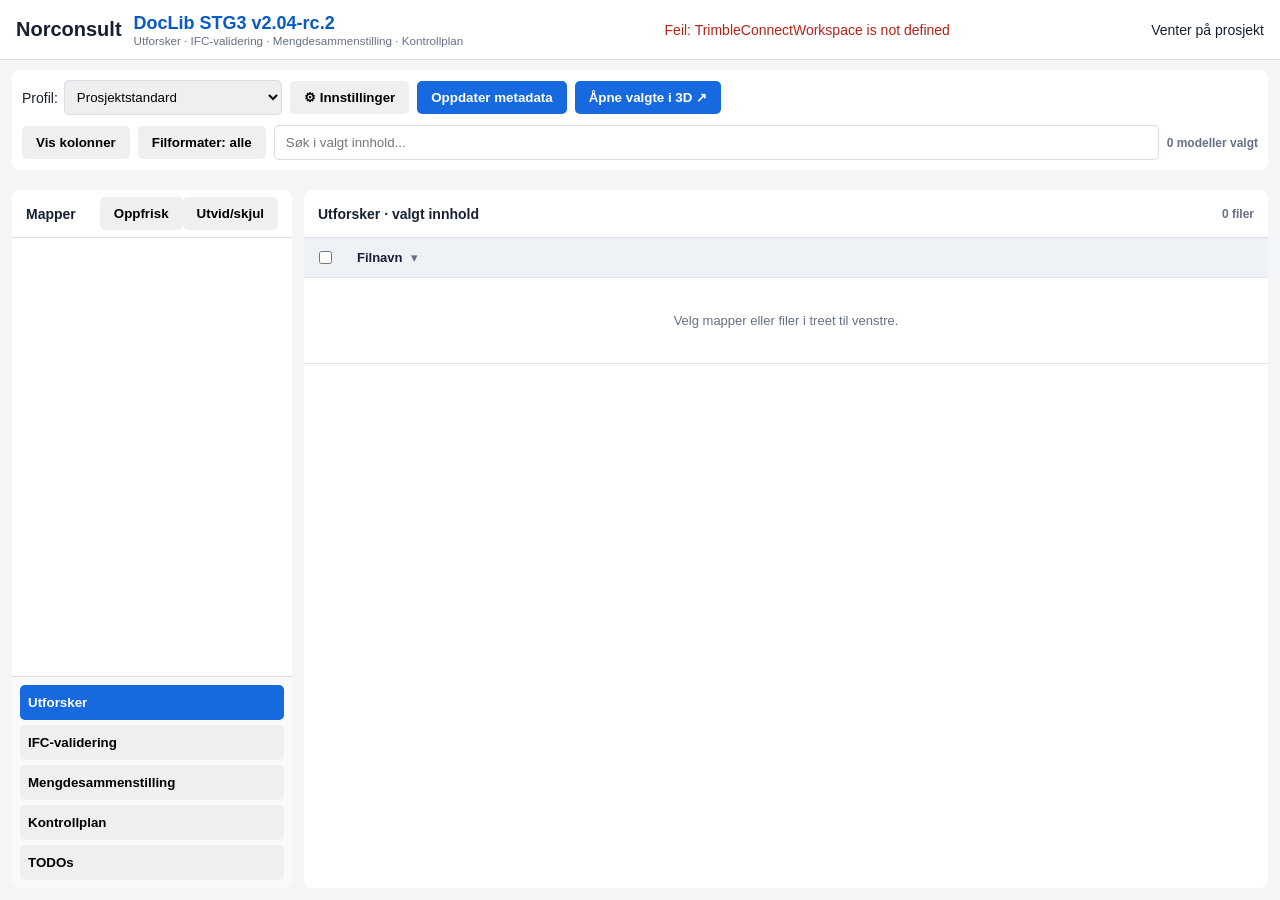
<file: stg3/index.html>
<!DOCTYPE html>
<html lang="no"><head><meta charset="utf-8"/><meta content="width=device-width,initial-scale=1" name="viewport"/><title>DocLib STG3 v2.04-rc.2</title><script src="https://components.connect.trimble.com/trimble-connect-workspace-api/index.js"></script><style>:root{--bg:#f4f5f7;--line:#d8dde6;--blue:#1769e0;--ink:#172033;--muted:#667085;--sel:#e8f1ff}*{box-sizing:border-box}body{font:14px Arial;margin:0;background:var(--bg);color:var(--ink);height:100vh;overflow:hidden}.top{height:80px;background:#fff;border-bottom:1px solid var(--line);display:flex;align-items:center;padding:0 16px;gap:16px}.logo{font-size:20px;font-weight:700}.title b{color:#075ac8;font-size:18px}.title small{display:block;color:var(--muted)}.status{margin-left:auto}.toolbar{height:64px;margin:12px;background:#fff;border-radius:8px;padding:12px;display:flex;gap:10px;align-items:center}.btn{border:0;border-radius:5px;padding:9px 14px;font-weight:700;cursor:pointer}.primary{background:var(--blue);color:#fff}.search{padding:9px 11px;border:1px solid var(--line);border-radius:5px;margin-left:auto;min-width:280px}.workspace{display:grid;grid-template-columns:330px minmax(0,1fr);gap:12px;margin:0 12px 12px;height:calc(100vh - 168px)}.panel{background:#fff;border-radius:8px;overflow:hidden}.tree-head,.table-head{height:48px;padding:13px 14px;border-bottom:1px solid var(--line);font-weight:700;display:flex;align-items:center;justify-content:space-between}.tree{height:calc(100% - 48px);overflow:auto;padding:8px}.node{user-select:none}.node-row{display:flex;align-items:center;gap:6px;padding:6px;border-radius:5px;cursor:pointer;white-space:nowrap}.node-row:hover{background:#f2f4f7}.node-row.active{background:var(--sel);color:#075ac8}.twisty{width:16px;text-align:center;color:#667085}.folder-icon{width:18px}.children{margin-left:19px}.count{color:#667085;font-size:12px}.table-wrap{height:calc(100% - 48px);overflow:auto}table{width:100%;border-collapse:collapse}th,td{padding:10px 11px;text-align:left;border-bottom:1px solid #e4e7ec;font-size:13px}th{background:#eef1f5;position:sticky;top:0;z-index:2}tr.selected{background:var(--sel)}.file-cell{display:flex;align-items:center;gap:9px}.diag{display:none;position:fixed;inset:120px 40px 40px;background:#101828;color:#d1fadf;border-radius:8px;padding:14px;z-index:10;overflow:auto}.diag pre{white-space:pre-wrap;font:11px monospace}.ok{color:#087a55}.bad{color:#b42318}.dropdown{position:relative}.format-menu{display:none;position:absolute;top:40px;left:0;z-index:20;background:#fff;border:1px solid var(--line);box-shadow:0 8px 24px rgba(16,24,40,.18);border-radius:7px;padding:10px;min-width:210px;max-height:310px;overflow:auto}.format-menu.open{display:block}.format-option{display:flex;gap:8px;padding:5px}.format{font-size:11px;background:#eef2f6;border-radius:4px;padding:2px 5px}.colhead{position:sticky;top:0}.colhead .sort-hit{cursor:pointer}.filter-btn{border:0;background:transparent;cursor:pointer;color:#667085;padding:2px 5px}.filter-btn.active{color:#1769e0;background:#dbeafe;border-radius:4px}.column-menu{display:none;position:absolute;top:100%;left:0;z-index:40;background:white;color:#172033;border:1px solid #d8dde6;border-radius:6px;box-shadow:0 8px 24px rgba(16,24,40,.18);padding:8px;min-width:190px;max-height:320px;overflow:auto;font-weight:400}.column-menu.open{display:block}.column-menu label{display:block;padding:4px;white-space:nowrap}.cf-actions{display:flex;gap:6px;padding-bottom:6px;border-bottom:1px solid #eee;margin-bottom:4px}.cf-actions button{border:0;border-radius:4px;padding:4px 8px;cursor:pointer}.settings{display:none;position:fixed;inset:0;background:rgba(16,24,40,.45);z-index:60;align-items:center;justify-content:center}.settings.open{display:flex}.settings-card{background:#fff;width:min(920px,92vw);max-height:82vh;overflow:auto;border-radius:10px;padding:18px}.settings-head,.settings-actions,.setting-row{display:flex;gap:8px;align-items:center}.settings-head{justify-content:space-between}.settings-actions{margin-top:14px}.setting-row{padding:7px 0;border-bottom:1px solid #eee}.setting-row input[data-title]{width:180px;padding:7px}.setting-row select{flex:1;padding:7px}.setting-row button{border:0;padding:6px 9px;border-radius:4px;cursor:pointer}.value-badge{display:inline-block;padding:3px 8px;border-radius:999px;font-weight:700;font-size:12px;line-height:1.35;white-space:nowrap}.profile-tools{display:flex;gap:6px;align-items:center}.profile-tools select{padding:8px;border:1px solid #d8dde6;border-radius:5px;min-width:130px}.toolbar{overflow-x:auto;white-space:nowrap}.discovery{display:none;position:fixed;inset:0;background:rgba(16,24,40,.45);z-index:65;align-items:center;justify-content:center}.discovery.open{display:flex}.discovery-card{background:#fff;width:min(1180px,96vw);height:min(760px,88vh);border-radius:10px;padding:18px;overflow:hidden}.discovery-grid{display:grid;grid-template-columns:1fr 1fr 1.15fr;gap:12px;height:calc(100% - 55px)}.discovery-list,.discovery-values{overflow:auto;border:1px solid #e4e7ec;border-radius:7px;padding:7px}.discovery-pset,.discovery-prop{display:flex;width:100%;justify-content:space-between;gap:10px;text-align:left;border:0;background:#fff;padding:9px;border-radius:5px;cursor:pointer}.discovery-pset:hover,.discovery-prop:hover,.discovery-pset.active,.discovery-prop.active{background:#e8f1ff}.discovery-pset span,.discovery-prop span{color:#667085;font-size:12px}.discovery-value-head{display:flex;justify-content:space-between;align-items:center}.discovery-value{display:flex;justify-content:space-between;padding:8px;border-bottom:1px solid #eee}@media(max-width:900px){.discovery-grid{grid-template-columns:1fr}.discovery-card{overflow:auto}.discovery-grid{height:auto}}.analytics{display:none;position:fixed;inset:0;background:rgba(16,24,40,.45);z-index:70;align-items:center;justify-content:center}.analytics.open{display:flex}.analytics-card{background:#fff;width:min(980px,94vw);height:min(760px,88vh);border-radius:10px;padding:18px;overflow:auto}.analytics-toolbar{display:flex;justify-content:space-between;align-items:center;gap:12px}.analytics-toolbar select{padding:8px;border:1px solid #d8dde6;border-radius:5px;min-width:240px}.analytics-chart{margin-top:14px}.analytic-row{display:grid;grid-template-columns:minmax(140px,260px) 1fr;gap:12px;align-items:center;margin:7px 0}.analytic-label{overflow:hidden;text-overflow:ellipsis;white-space:nowrap}.analytic-track{height:30px;background:#eef2f6;border-radius:5px;overflow:hidden}.analytic-bar{height:100%;min-width:36px;border-radius:5px;display:flex;align-items:center;justify-content:flex-end;padding:0 9px;font-weight:700;transition:width .2s}.analytics-note{color:#667085;font-size:12px;margin-top:18px}.import-card{width:min(560px,92vw)}.import-meta{display:grid;grid-template-columns:130px 1fr;gap:6px 12px;background:#f8fafc;padding:12px;border-radius:7px}.import-meta dt{font-weight:700}.import-meta dd{margin:0;overflow-wrap:anywhere}.import-choice{display:block;padding:9px 4px}.profile-source{font-size:11px;color:#667085;margin-left:4px}.btn:disabled{opacity:.45;cursor:not-allowed}#publisher{z-index:90}.publisher-form{display:grid;gap:12px}.publisher-form label{display:grid;gap:4px}.publisher-form input:not([type=checkbox]),.publisher-form select,.publisher-form textarea{padding:8px;border:1px solid #ccc;border-radius:5px}#publisherMessage{white-space:pre-wrap;background:#f1f5f9;padding:12px}
/* preview.3.4: layout-only overrides */
body{display:flex;flex-direction:column;height:100vh;height:100dvh;min-width:0;overflow:hidden}
.top{height:auto;min-height:60px;flex:0 0 auto;gap:12px;padding:12px 16px;flex-wrap:wrap;min-width:0}.top .title{min-width:0;overflow-wrap:anywhere}.top .title strong{display:none}
.toolbar{height:auto;flex:0 0 auto;display:flex;flex-direction:column;align-items:stretch;gap:10px;white-space:normal;overflow:visible;margin:10px 12px 0;padding:10px;min-width:0}
.ui-actions,.ui-filters{display:flex;align-items:center;flex-wrap:wrap;gap:8px;min-width:0}.ui-profile-select{min-width:0;max-width:100%;flex:0 1 260px}.ui-profile-select label{display:flex;align-items:center;gap:6px;min-width:0}.ui-profile-select select{padding:8px;border:1px solid var(--line);border-radius:5px;min-width:0;width:100%;max-width:100%}
.toolbar .btn{max-width:100%;white-space:normal;overflow-wrap:anywhere}.toolbar .search{margin-left:0;min-width:0;width:auto;flex:1 1 230px;max-width:100%}.ui-filters .dropdown{max-width:100%;min-width:0}.ui-filters #selectionCount{font-size:12px;color:var(--muted);white-space:normal}
.ui-menu{position:relative;max-width:100%;flex:0 0 auto}.ui-menu>summary{list-style:none;user-select:none;background:#e9ebef}.ui-menu>summary::-webkit-details-marker{display:none}.ui-menu[open]>summary{background:#e8f1ff;color:#075ac8}.ui-menu-panel{display:none}.ui-menu[open]>.ui-menu-panel{display:flex;flex-direction:column;gap:3px;position:fixed;z-index:85;width:290px;max-width:calc(100vw - 16px);max-height:calc(100dvh - 24px);overflow:auto;padding:8px;background:#fff;border:1px solid var(--line);border-radius:8px;box-shadow:0 8px 28px #17203333}.ui-menu-panel>.btn{flex:0 0 auto;text-align:left;width:100%;background:#fff;color:var(--ink);font-weight:normal;white-space:normal}.ui-menu-panel>.btn:hover:not(:disabled){background:var(--sel)}.ui-menu-panel>.btn.primary{color:#075ac8;font-weight:700}.ui-menu-panel>.btn:focus-visible,summary:focus-visible{outline:2px solid var(--blue);outline-offset:1px}
.ui-status{flex:0 0 auto;min-width:0;margin:0 12px 8px;padding:6px 10px;color:var(--muted);font-size:11px;overflow-wrap:anywhere;max-height:80px;overflow:auto}.ui-status-main,.ui-status-profiles{display:flex;gap:6px 14px;flex-wrap:wrap;align-items:center}.ui-status .status{margin-left:0;font-size:12px}.ui-status .profile-source{margin-left:0}.ui-identity-current{font-size:12px;overflow-wrap:anywhere}
.workspace{height:auto;flex:1 1 0;min-height:0;min-width:0;grid-template-columns:minmax(140px,280px) minmax(0,1fr)}.workspace>.panel{min-width:0;min-height:0}.format-menu{max-width:calc(100vw - 32px)}
@media(max-width:700px){.top{padding:8px 12px;min-height:48px}.top .logo{font-size:16px}.title b{font-size:15px}.toolbar{margin:6px 8px 0;padding:8px;gap:8px}.ui-actions{gap:6px}.toolbar .btn{padding:8px 10px;font-size:12px}.ui-profile-select{flex:1 1 100%}.ui-status{margin:0 8px 6px;padding:5px 8px;max-height:60px}.workspace{margin:0 8px 8px;gap:8px;grid-template-columns:minmax(100px,30%) minmax(0,1fr)}.tree-head,.table-head{padding:8px;font-size:12px}.tree-head{height:auto;min-height:48px;gap:4px;flex-wrap:wrap}.tree-head .btn{padding:5px;font-size:11px}.tree{padding:4px}.ui-filters{gap:6px}.ui-filters .search{flex-basis:140px}}
@media(max-height:520px){body{overflow-y:auto}.workspace{flex:1 0 220px}.ui-status{max-height:45px}}

/* v1.36 workspace navigation */
[hidden]{display:none!important}#workspaceTree{display:flex;flex-direction:column;min-height:0}#workspaceTree .tree-head{flex:0 0 auto}#workspaceTree .tree{flex:1 1 0;height:auto;min-height:0;overflow:auto}.workspace-nav{flex:0 0 auto;display:flex;flex-direction:column;gap:5px;padding:8px;border-top:1px solid var(--line);background:#f8fafc}.workspace-nav .btn{text-align:left;white-space:normal;overflow-wrap:anywhere;padding:10px 8px}.ws-muted .tree,.ws-muted .tree-head{opacity:.4}.ws-toggle{border:0;background:transparent;padding:0;flex:0 0 16px;cursor:pointer;color:#667085}.ws-folder-name{border:0;background:transparent;color:inherit;font:inherit;cursor:pointer;text-align:left;min-width:0;overflow:hidden;text-overflow:ellipsis;white-space:nowrap;padding:0}.ws-file{font-size:12px}.ws-name{overflow:hidden;text-overflow:ellipsis;min-width:0}.node-row input{flex:0 0 auto}.node-row .format{margin-left:auto;font-size:10px}.workspace-placeholder{padding:24px;overflow:auto;height:calc(100% - 48px);line-height:1.6;overflow-wrap:anywhere}.workspace-placeholder h2{margin-top:0}.ws-empty{padding:35px;color:var(--muted);text-align:center}.workspace-nav .btn:focus-visible,.ws-toggle:focus-visible,.ws-folder-name:focus-visible{outline:2px solid var(--blue)}
@media(max-width:700px){.workspace{grid-template-columns:minmax(150px,36%) minmax(0,1fr)}.workspace-nav{padding:5px}.workspace-nav .btn{font-size:11px;padding:8px 4px}.workspace-placeholder{padding:12px}}

.val-actions{display:flex;gap:8px;flex-wrap:wrap;align-items:center}.val-actions select{max-width:100%;padding:8px}.val-result{margin:12px 0;padding:12px;border:1px solid var(--line);border-radius:6px}.val-result summary{cursor:pointer;overflow-wrap:anywhere}.val-alert{color:#9c2f16;background:#fff1e8;padding:8px}.val-table{overflow:auto;max-height:450px}.val-table table{width:100%;font-size:12px}.val-table td{white-space:normal;overflow-wrap:anywhere;min-width:100px;max-width:320px}.workspace-placeholder{box-sizing:border-box;height:calc(100% - 48px)}
/* Scoped report UI: no global Explorer/profile styling changes. */
.vr-report{background:#f6f8fc;color:#17243a;padding:22px!important;font-size:13px}.vr-report *{box-sizing:border-box}.vr-header{display:flex;justify-content:space-between;gap:12px;align-items:flex-start}.vr-header h2{font-size:23px;letter-spacing:-.4px;margin:2px 0 4px}.vr-header p{margin:0}.vr-eyebrow{font-size:10px;letter-spacing:1.4px;color:#526783;font-weight:700}.vr-version{font-size:11px;color:#526783;white-space:nowrap}.vr-path{font-size:11px;color:#526783;overflow-wrap:anywhere;margin:10px 0 16px}.vr-actions{margin-bottom:16px}.vr-report .btn{border-radius:6px}.vr-progress{background:white;border:1px solid #dce3ef;border-radius:9px;padding:14px;margin:0 0 16px}.vr-progress-heading{display:flex;align-items:center;gap:8px;flex-wrap:wrap}.vr-progress-heading strong{flex:1;min-width:130px}.vr-progress-heading>span:last-child{font-size:12px;color:#526783}.vr-progress p{font-size:11px;color:#526783;margin:6px 0 0}.vr-progress progress{display:block;width:100%;height:9px;margin-top:12px;accent-color:#2463cf}.vr-dot{width:9px;height:9px;border-radius:50%;background:#64748b;flex-shrink:0}.vr-running .vr-dot{background:#2463cf;animation:vr-pulse 1.4s ease-in-out infinite}.vr-cards{display:grid;grid-template-columns:repeat(5,minmax(0,1fr));gap:9px;margin:16px 0 8px}.vr-card{border:1px solid #dce3ef;border-top:3px solid currentColor;border-radius:8px;padding:12px 9px;text-align:left;font:inherit;cursor:pointer;min-width:0;transition:box-shadow .15s,transform .15s}.vr-card:hover{transform:translateY(-2px);box-shadow:0 3px 10px #17243a15}.vr-card[aria-pressed=true]{outline:2px solid #2463cf;outline-offset:2px}.vr-card strong{font-size:26px;line-height:1.2;display:block;margin:4px 0}.vr-card>span:last-child{display:block;font-size:11px;overflow-wrap:anywhere}.vr-card-icon{font-weight:700;font-size:16px}.vr-ok{color:#166443;background:#edf8f1}.vr-error{color:#a62532;background:#fff0f1}.vr-warning{color:#805000;background:#fff7e5}.vr-neutral{color:#4b5d74;background:#f0f3f8}.vr-incomplete{color:#653da0;background:#f4effc}.vr-caveat{font-size:11px;color:#526783;margin:10px 0 16px}.vr-rules{background:white;border:1px solid #dce3ef;border-radius:7px;padding:10px 12px;margin:12px 0}.vr-rules summary,.vr-rule-hits summary{cursor:pointer;font-weight:600}.vr-filters{display:flex;align-items:center;gap:10px;flex-wrap:wrap;padding:12px 0}.vr-filters label{display:flex;align-items:center;gap:7px;font-size:12px}.vr-filters select{padding:7px;border:1px solid #c5d0df;border-radius:5px;background:white;max-width:100%}.vr-filters>span{font-size:11px;color:#526783;margin-left:auto}.vr-check input{accent-color:#2463cf}.vr-file{background:white;color:#17243a;border:1px solid #dce3ef!important;border-left:4px solid #65758b!important;border-radius:8px!important;padding:0!important;overflow:hidden;margin:10px 0!important}.vr-file.vr-ok{border-left-color:#21835a!important}.vr-file.vr-error{border-left-color:#bf3344!important}.vr-file.vr-warning{border-left-color:#b47a13!important}.vr-file.vr-incomplete{border-left-color:#8051bb!important}.vr-file>summary{padding:14px;display:flex;align-items:center;gap:10px;flex-wrap:wrap;cursor:pointer;list-style:none}.vr-file>summary:before{content:'▸';color:#526783}.vr-file[open]>summary:before{content:'▾'}.vr-file-title{font-weight:700;flex:1;min-width:120px;overflow-wrap:anywhere}.vr-file-stats{font-size:11px;color:#526783}.vr-badge{display:inline-flex;gap:5px;align-items:center;padding:4px 8px;border-radius:20px;font-size:11px;font-weight:700;white-space:normal}.vr-file-body{padding:0 14px 14px;border-top:1px solid #e7ecf4}.vr-meta{display:flex;flex-wrap:wrap;gap:8px 18px;font-size:11px;color:#526783;padding:12px 0;overflow-wrap:anywhere}.vr-notice{padding:10px 12px;border-radius:6px;margin:10px 0;overflow-wrap:anywhere}.vr-notice p{margin:4px 0;font-size:12px}.vr-notice .btn{margin:8px 0 0 8px}.vr-rule-hits{font-size:11px;color:#526783;margin:8px 0}.vr-group{margin-top:16px;border:1px solid #e1e7f0;border-radius:6px;overflow:hidden}.vr-group h3{font-size:13px;background:#f2f5fa;padding:10px;margin:0;overflow-wrap:anywhere}.vr-group h3>span{color:#8a99ac}.vr-group h3 small{display:block;font-size:10px;color:#526783;font-weight:400;margin-top:2px}.vr-rule-id{font-size:10px;color:#526783;padding:0 10px}.vr-table{max-height:430px;overflow:auto}.vr-table table{border-collapse:collapse;width:100%;table-layout:fixed;font-size:12px}.vr-table th{background:#f8fafc;color:#526783;text-align:left;font-size:10px;text-transform:uppercase;letter-spacing:.4px;position:sticky;top:0;z-index:1}.vr-table td,.vr-table th{padding:10px;vertical-align:top;border-bottom:1px solid #e7ecf4;min-width:0!important;max-width:none!important;white-space:normal;overflow-wrap:anywhere}.vr-table tr:last-child td{border-bottom:0}.vr-table th:nth-child(1){width:18%}.vr-table th:nth-child(2){width:23%}.vr-table th:nth-child(3){width:24%}.vr-table th:nth-child(4){width:35%}.vr-table td p{margin:5px 0}.vr-actual{font-weight:600}.vr-severity{display:inline-block;border-radius:4px;padding:2px 5px;font-size:10px;font-weight:700}.vr-expected summary{cursor:pointer;color:#245db0}.vr-expected pre{white-space:pre-wrap;overflow-wrap:anywhere;font:11px/1.5 monospace;max-height:160px;overflow:auto;background:#f5f7fa;padding:7px}.vr-empty{background:white;border:1px dashed #c6d2e3;border-radius:9px;padding:30px 18px;text-align:center;color:#526783;margin-top:12px}.vr-empty strong{color:#263b57}.vr-empty p{font-size:12px}.vr-sr{position:absolute;width:1px;height:1px;overflow:hidden;clip-path:inset(50%)}.vr-report button:focus-visible,.vr-report summary:focus-visible,.vr-report select:focus-visible,.vr-report input:focus-visible{outline:2px solid #2463cf;outline-offset:3px}@keyframes vr-pulse{50%{opacity:.35}}@media(prefers-reduced-motion:reduce){.vr-report *{animation:none!important;transition:none!important}}@media(max-width:1000px){.vr-cards{grid-template-columns:repeat(3,minmax(0,1fr))}.vr-header{flex-wrap:wrap}.vr-file-stats{width:100%;padding-left:18px}}@media(max-width:600px){.vr-report{padding:12px!important}.vr-cards{grid-template-columns:repeat(2,minmax(0,1fr))}.vr-header h2{font-size:19px}.vr-table table{min-width:580px}.vr-filters label{flex-wrap:wrap}.vr-filters>span{margin-left:0}.vr-file>summary{padding:10px}.vr-file-body{padding:0 8px 8px}}


/* v1.37 Control Plan; scoped to the workspace placeholder. */
.cp-plan{background:#f6f8fc;color:#17243a;padding:20px!important;font-size:13px}.cp-plan *{box-sizing:border-box}.cp-head{display:flex;justify-content:space-between;gap:12px;align-items:flex-start}.cp-head h2{font-size:23px;margin:2px 0 5px}.cp-head p{margin:0}.cp-eyebrow{font-size:10px;letter-spacing:1.4px;color:#526783;font-weight:700}.cp-path,.cp-note{color:#526783;font-size:11px;overflow-wrap:anywhere}.cp-cards{display:grid;grid-template-columns:repeat(4,minmax(0,1fr));gap:9px;margin:15px 0}.cp-cards>div{background:#fff;border:1px solid #dce3ef;border-top:3px solid #2463cf;border-radius:8px;padding:12px}.cp-cards strong{display:block;font-size:24px}.cp-cards span{font-size:11px}.cp-cards .cp-attention{border-top-color:#b47a13}.cp-scroll{overflow:auto}.cp-table{background:#fff;border:1px solid #dce3ef;border-radius:8px;margin:14px 0;max-height:440px}.cp-plan table{width:100%;border-collapse:collapse}.cp-plan th{position:sticky;top:0;background:#eef3f9;color:#526783;font-size:10px;text-transform:uppercase;letter-spacing:.35px;z-index:1}.cp-plan th,.cp-plan td{padding:10px;border-bottom:1px solid #e5eaf1;vertical-align:top;white-space:normal;overflow-wrap:anywhere}.cp-file{border:0;background:transparent;color:#075ac8;font-weight:700;text-align:left;cursor:pointer;padding:0}.cp-file:hover{text-decoration:underline}.cp-selected{background:#e8f1ff}.cp-badge{display:inline-block;border-radius:18px;padding:4px 8px;font-size:11px;font-weight:700}.cp-ok{background:#e8f7ee;color:#176443}.cp-warning{background:#fff3d6;color:#805000}.cp-incomplete{background:#f2eafb;color:#653da0}.cp-neutral{background:#edf1f6;color:#4b5d74}.cp-alert{background:#fff5e8;border:1px solid #efcf9f;border-radius:7px;padding:10px 12px;margin:12px 0;overflow-wrap:anywhere}.cp-caveat{background:#eef4ff;border-left:4px solid #2463cf;padding:9px 11px;overflow-wrap:anywhere}.cp-draft{margin:14px 0;border:1px solid #dce3ef;border-radius:7px;padding:10px}.cp-draft-grid{display:grid;grid-template-columns:1fr 1fr;gap:10px;margin:10px 0}.cp-draft fieldset{border:1px solid #dce3ef;max-height:240px;overflow:auto}.cp-draft label{display:block;padding:5px;overflow-wrap:anywhere}.cp-draft-output{display:block;width:100%;min-height:160px;margin-top:8px;padding:8px;border:1px solid #c5d0df;border-radius:5px;font:11px/1.45 monospace;white-space:pre}.cp-empty{background:#fff;border:1px dashed #c6d2e3;border-radius:8px;padding:24px;text-align:center;color:#526783}.cp-detail{background:#fff;border:1px solid #dce3ef;border-radius:9px;padding:16px;margin-top:14px}.cp-detail h3{margin-top:0}.cp-detail dl{display:grid;grid-template-columns:150px minmax(0,1fr);gap:6px 12px}.cp-detail dt{font-weight:700}.cp-detail dd{margin:0;overflow-wrap:anywhere}.cp-link,.cp-report{border-top:1px solid #dce3ef;margin-top:14px;padding-top:12px}.cp-report{background:#f9fbfd;border:1px solid #dce3ef;border-radius:7px;padding:12px;margin-top:10px}.cp-report h4{margin-top:0}.cp-report details{margin:10px 0}.cp-report summary,.cp-plan details>summary{cursor:pointer;font-weight:700}.cp-report .cp-scroll{max-height:430px}.cp-plan code{font-size:11px}.cp-plan small{color:#526783}@media(max-width:800px){.cp-cards{grid-template-columns:repeat(2,minmax(0,1fr))}.cp-draft-grid{grid-template-columns:1fr}.cp-detail dl{grid-template-columns:1fr}.cp-plan{padding:12px!important}.cp-table table{min-width:760px}}


/* preview.2 control-linking controls only */
.cp-batch{display:flex;gap:8px;align-items:center;flex-wrap:wrap;margin:14px 0}.cp-batch span{font-size:12px;color:#526783}
.cp-link-dialog{width:min(1000px,94vw);max-height:88vh;overflow:auto;border:1px solid #c5d0df;border-radius:10px;padding:22px;color:#17243a;font:14px/1.5 Arial;background:#fff}
.cp-link-dialog::backdrop{background:#17203380}.cp-dialog-head{display:flex;align-items:center;justify-content:space-between;gap:12px}.cp-dialog-head h2{margin:0}.cp-link-dialog fieldset{border:1px solid #dce3ef;border-radius:7px;padding:12px;margin:12px 0;min-width:0}.cp-link-dialog legend{font-weight:bold;overflow-wrap:anywhere}.cp-link-dialog label{display:block;margin:8px 0}.cp-link-dialog small{display:block;color:#526783;overflow-wrap:anywhere}.cp-link-dialog select{display:block;width:100%;max-width:100%;padding:8px}.cp-link-dialog input[type=text]{display:block;width:100%;padding:8px}.cp-report-choices{max-height:260px;overflow:auto}.cp-dialog-message{color:#a62532;white-space:pre-wrap}.cp-link-dialog code{overflow-wrap:anywhere}.cp-link-dialog :focus-visible{outline:2px solid #2463cf;outline-offset:2px}
</style><style>details:has(>summary[aria-controls="uiProfilesPanel"]),details:has(>summary[aria-controls="uiToolsPanel"]),details:has(>summary[aria-controls="uiDiagnosticsPanel"]),#diagToggle{display:none!important}</style></head><body><header class="top"><div class="logo">Norconsult</div><div class="title"><b id="doclibVersion">DocLib STG3 v2.04-rc.2</b><strong> PROJECT_PROFILE_PUBLISHER_PREVIEW</strong><small>Utforsker · IFC-validering · Mengdesammenstilling · Kontrollplan</small></div><div class="status" id="status">Venter...</div><div class="status project-load-state" id="projectLoadState" data-phase="idle" data-warnings="0" aria-live="polite" aria-busy="false">Venter på prosjekt</div></header><section aria-label="DocLib verktøylinje" class="toolbar"><div class="ui-actions"><div class="ui-profile-select"><label>Profil: <select id="profileSelect"></select></label></div><details class="ui-menu" id="uiProfiles"><summary aria-controls="uiProfilesPanel" class="btn">Profiler ▾</summary><div aria-label="Profiler" class="ui-menu-panel" id="uiProfilesPanel"><button class="btn" id="profileSaveAs">Lagre som</button><button class="btn" id="profileRename">Gi nytt navn</button><button class="btn" id="profileDelete">Slett</button><button class="btn" id="profileCopyLocal" style="display:none">Lag personlig kopi</button><button class="btn" id="mineManagerOpen">Administrer Mine profiler</button><button class="btn primary" id="mineUpload">Lagre i Mine profiler</button><button class="btn" id="publisherOpen">Forbered prosjektprofil</button><button class="btn" id="profileExport">Eksporter</button><button class="btn" id="profileImport">Importer</button></div></details><button class="btn" id="settingsBtn">⚙ Innstillinger</button><button class="btn primary" id="refresh">Oppdater metadata</button><details class="ui-menu" id="uiTools"><summary aria-controls="uiToolsPanel" class="btn">Verktøy ▾</summary><div aria-label="Verktøy" class="ui-menu-panel" id="uiToolsPanel"><button class="btn" id="discoveryBtn">🔍 IFC-egenskaper</button><button class="btn" id="analyticsBtn">📊 Analyse</button><button class="btn" id="clearSelection">Tøm 3D-valg</button><button class="btn" id="clearFolders">Tøm treutvalg</button><button class="btn" id="resetFilters">Nullstill filtre</button></div></details><details class="ui-menu" id="uiDiagnostics"><summary aria-controls="uiDiagnosticsPanel" class="btn">Diagnostikk ▾</summary><div aria-label="Diagnostikk" class="ui-menu-panel" id="uiDiagnosticsPanel"><button class="btn" id="diagToggle">Diagnostikk</button><button class="btn" id="identityOpen">Identitetsdiagnostikk</button><button class="btn" id="mineSetup">Brukermappe · oppsett</button><button class="btn" id="recoveryOpen">Gjenopprett profilfil</button><button class="btn primary" id="singleOpen">Testopplasting · ikke privat</button><button class="btn" id="showNoVersion">Åpne uten versjon ↗</button><button class="btn" id="testSingles">Test enkeltvis ↗</button></div></details><button class="btn primary" id="showSelected">Åpne valgte i 3D ↗</button></div><div class="ui-filters"><button type="button" class="btn" id="explorerVisibleColumns">Vis kolonner</button><div class="dropdown"><button class="btn" id="formatButton">Filformater: alle</button><div class="format-menu" id="formatMenu"></div></div><input class="search" id="search" placeholder="Søk i valgt innhold..."/><strong id="selectionCount">0 modeller valgt</strong></div><input accept="application/json,.json" hidden="" id="profileImportFile" type="file"/></section><section aria-label="Status" class="ui-status"><div class="ui-status-main"><span id="progress"></span></div><div class="ui-status-profiles"><span class="profile-source" id="profileSourceStatus"></span><span class="profile-source" id="projectProfileStatus"></span></div></section><main class="workspace"><aside class="panel" id="workspaceTree"><div class="tree-head"><span>Mapper</span><span class="tree-head-actions"><button class="btn" id="treeRefresh" type="button">Oppfrisk</button><button class="btn" id="expandAll">Utvid/skjul</button></span></div><div class="tree" id="tree"></div><nav aria-label="Arbeidsmodus" class="workspace-nav"><button aria-pressed="true" class="btn primary" id="modeExplorer">Utforsker</button><button aria-pressed="false" class="btn" id="modeValidation">IFC-validering</button><button aria-pressed="false" class="btn" id="modeQuantities">Mengdesammenstilling</button><button aria-pressed="false" class="btn" id="modeDocuments">Kontrollplan</button></nav></aside><section class="panel"><div class="table-head"><span id="currentFolder">Alle IFC-filer</span><span class="count" id="visibleCount"></span></div><div class="table-wrap" id="explorerContent"><table><thead><tr><th style="width:38px"><input aria-label="Velg alle viste IFC-modeller for 3D" id="selectAll" title="Velg synlige" type="checkbox"/></th><th class="colhead" data-col="name"><span class="sort-hit">Filnavn <span class="sort-ind"></span></span><button class="filter-btn" title="Filtrer Filnavn">▾</button><div class="column-menu"></div></th><th class="colhead" data-col="format" hidden><span class="sort-hit">Format <span class="sort-ind"></span></span><button class="filter-btn" title="Filtrer Format">▾</button><div class="column-menu"></div></th></tr></thead><tbody id="body"><tr><td colspan="9">Laster...</td></tr></tbody></table></div><section class="workspace-placeholder" hidden="" id="workspacePlaceholder"></section></section></main><section aria-labelledby="mineManagerTitle" aria-modal="true" class="settings" id="mineManager" role="dialog" style="z-index:102"><div class="settings-card"><div class="settings-head"><h3 id="mineManagerTitle">Mine profiler · oversikt</h3><button class="btn" id="mineManagerClose">Lukk</button></div><p>Les lagrede profiler, velg oppsett eller lag en lokal kopi for redigering. Ingen serverfiler overskrives eller slettes.</p><pre id="mineManagerStatus" style="white-space:pre-wrap;overflow-wrap:anywhere"></pre><button class="btn" id="mineManagerRefresh">Oppdater bare Mine profiler</button><label>Lagret profil <select id="mineManagerList"></select></label><pre id="mineManagerDetails" style="white-space:pre-wrap;overflow-wrap:anywhere"></pre><div class="settings-actions"><button class="btn" id="mineManagerUse">Bruk lagret profil</button><button class="btn primary" id="mineManagerCopy">Lag lokal kopi for redigering</button></div><p id="mineManagerMessage" role="status" style="white-space:pre-wrap"></p><h4>Ignorerte filer</h4><pre id="mineManagerIssues" style="white-space:pre-wrap;overflow-wrap:anywhere"></pre></div></section><section aria-labelledby="recoveryTitle" aria-modal="true" class="settings" id="recoveryDialog" role="dialog" style="z-index:101"><div class="settings-card"><div class="settings-head"><h3 id="recoveryTitle">Gjenopprett profilfil som lokal kopi</h3><button class="btn" id="recoveryClose">Lukk</button></div><p>Velg en tidligere nedlastet DocLib-profil. Kilden beholdes urørt. Ingen ID-er kobles sammen, og ingen opplasting utføres.</p><label>JSON-fil <input accept=".json,application/json" id="recoveryFile" type="file"/></label><pre id="recoverySummary" style="white-space:pre-wrap;overflow-wrap:anywhere"></pre><label>Navn på ny lokal profil <input id="recoveryName" maxlength="120" type="text"/></label><p><label><input id="recoveryConsent" type="checkbox"/> Jeg har kontrollert kilden og vil opprette en ny lokal kopi av oppsettet. Eventuelle ulike eier-ID-er skal ikke kobles sammen.</label></p><button class="btn primary" disabled="" id="recoveryApply">Opprett lokal kopi · ingen opplasting</button><p id="recoveryMessage" role="status" style="white-space:pre-wrap"></p></div></section><section aria-labelledby="identityTitle" aria-modal="true" class="settings" id="identityDialog" role="dialog" style="z-index:100"><div class="settings-card"><div class="settings-head"><div class="ui-identity-current">Aktuell ID: <span class="profile-source" id="mineIdentity"></span></div><h3 id="identityTitle">Identitetsdiagnostikk · preview.3.2</h3><button class="btn" id="identityClose">Lukk</button></div><p>Kilde: Workspace API.user.getUser().id. Kun ID og kontrollmetadata registreres. Ingen token, navn, e-post eller rå API-respons.</p><p>Ved ID-endring eller kontrollfeil sperres nye opplastingskall resten av økten. Ny innlasting oppretter en ny baseline. Avvik fra forrige innlasting er kun en observasjon, ikke bevis på samme bruker.</p><div class="settings-actions"><button class="btn" id="identityCheck">Kontroller ID nå</button><button class="btn" id="identityCopy">Kopier identitetsrapport</button></div><p id="identityCopyStatus" role="status"></p><pre id="identityReport" style="white-space:pre-wrap;overflow-wrap:anywhere"></pre></div></section><section aria-labelledby="singleTitle" aria-modal="true" class="settings" id="singleUpload" role="dialog" style="z-index:95"><div class="settings-card"><div class="settings-head"><h3 id="singleTitle">Kontrollert opplasting av ny profilfil</h3><button class="btn" id="singleClose">Lukk</button></div><p>Kun én ny fil. Ingen mappeoppretting, indeksendring, sletting eller automatisk gjentakelse.</p><p>Forhåndsversjon: bruker initiate/PUT/commit-flyten fra Trimble SDK. Initiate og commit er merket utgående i Core API. Ikke testet i ditt aktive prosjekt.</p><div class="publisher-form"><label>Målmappe <b id="singlePath"></b><select id="singleFolders"></select></label><button class="btn" id="singleRoot">Til prosjektrot</button></div><pre id="singleSummary" style="white-space:pre-wrap"></pre><label><input id="singleConsent" type="checkbox"/><span id="singleConsentText"> Jeg har valgt en eksisterende testmappe og godtar opplasting av en testfil. Dette er ikke privat profillagring.</span></label><p id="singleMessage" role="status" style="white-space:pre-wrap"></p><div class="settings-actions"><button class="btn primary" disabled="" id="singleStart">Last opp én ny profilfil</button><button class="btn" disabled="" id="singleVerify">Kontroller siste forsøk</button></div></div></section><section aria-labelledby="assistedTitle" aria-modal="true" class="settings" id="assistedDialog" role="dialog" style="z-index:105"><div class="settings-card"><div class="settings-head"><h3 id="assistedTitle">Assistert prosjektpublisering · preview.3.6</h3><button class="btn" id="assistedClose">Lukk</button></div><p><b>Ikke fullautomatisk publisering.</b> DocLib laster opp én ny profilfil. Prosjektindeksen lastes ned og må lastes opp manuelt. Ingen atomisk flerbrukerbeskyttelse er implementert.</p><p>Eksisterende konfigurasjonsmappe, profiles-mappe og indeks kreves. Ved oppdatering beholdes profil-ID, men en ny revisjonsfil og indeksreferanse opprettes. Gamle filer beholdes. Kontroller prosjektets lese- og skrivetilganger.</p><button class="btn" id="assistedPrepare">1. Lag plan fra publiseringsdialogens valg</button><pre id="assistedSummary" style="white-space:pre-wrap;overflow-wrap:anywhere"></pre><label><input id="assistedConsent" type="checkbox"/> Jeg godtar opplasting av én ny profilfil til prosjektet og eventuell ny filreferanse ved oppdatering. Jeg forstår at indeksoppdateringen er manuell og må samordnes.</label><div class="settings-actions"><button class="btn primary" disabled="" id="assistedUpload">2. Last opp og kontroller profilfil</button><button class="btn" disabled="" id="assistedIndex">3. Last ned indeksforslag</button><button class="btn" disabled="" id="assistedVerify">4. Kontroller begge filer / siste forsøk</button></div><p id="assistedMessage" role="status" style="white-space:pre-wrap"></p></div></section><section aria-labelledby="publisherTitle" aria-modal="true" class="settings" id="publisher" role="dialog"><div class="settings-card"><div class="settings-head"><h3 id="publisherTitle">Prosjektprofil · forhåndsversjon</h3><button class="btn" id="publisherClose">Lukk</button></div><p><b>Ingen automatisk opplasting.</b> Denne versjonen lager en filpakke for manuell publisering og kan kontrollere filene etterpå.</p><p>Kildeprofil: <b id="publisherSource"></b></p><div class="publisher-form"><label>Handling<select id="publisherMode"><option value="new">Opprett ny prosjektprofil</option><option value="update">Oppdater eksisterende prosjektprofil</option></select></label><label>Målprofil<select id="publisherTarget"></select></label><label>Profilnavn<input id="publisherName" maxlength="160"/></label><label>Beskrivelse<textarea id="publisherDescription" maxlength="2000"></textarea></label><label><input id="publisherDefault" type="checkbox"/> Bruk som prosjektets standardprofil</label></div><details><summary>Forhåndskontroll og kjente begrensninger</summary><pre id="publisherPreflightReport" style="white-space:pre-wrap;overflow-wrap:anywhere">Forhåndskontroll er ikke kjørt.</pre></details><p id="publisherMessage" role="status"></p><div class="settings-actions"><button class="btn primary" id="assistedOpen">Assistert publisering · manuell indeks</button><button class="btn" id="publisherPreflight">Kontroller publiseringsgrunnlag</button><button class="btn primary" id="publisherPrepare">Last ned publiseringspakke</button><button class="btn" disabled="" id="publisherVerify">Kontroller opplastede filer</button></div></div></section><section class="settings" id="importConflict"><div class="settings-card import-card"><div class="settings-head"><h3>Profilen finnes allerede</h3><button class="btn" id="importConflictClose">Lukk</button></div><p>Profilen <b id="importConflictName"></b> finnes allerede.</p><dl class="import-meta"><dt>Eksportert fra</dt><dd id="importConflictSource"></dd><dt>Prosjekt-ID</dt><dd id="importConflictProject"></dd></dl><label class="import-choice"><input name="importMode" type="radio" value="overwrite"/> Overskriv eksisterende profil</label><label class="import-choice"><input checked="" name="importMode" type="radio" value="copy"/> Opprett kopi med unikt navn</label><div class="settings-actions"><button class="btn" id="importConflictCancel">Avbryt</button><button class="btn primary" id="importConflictApply">Importer</button></div></div></section><section class="analytics" id="analytics"><div class="analytics-card"><div class="settings-head"><h3>IFC Analytics</h3><button class="btn" id="analyticsClose">Lukk</button></div><div class="analytics-toolbar"><label>Analyser: <select id="analyticsSelect"></select></label><button class="btn" id="analyticsCopy">Kopier analyse</button></div><h3 id="analyticsTitle"></h3><div class="analytics-chart" id="analyticsChart"></div><p class="analytics-note">Analysen bruker gjeldende mappe-, format-, søke- og kolonnefiltre.</p></div></section><section class="discovery" id="discovery"><div class="discovery-card"><div class="settings-head"><h3>IFC Property Discovery</h3><button class="btn" id="discoveryClose">Lukk</button></div><div class="discovery-grid"><aside class="discovery-list" id="discoveryPsets"></aside><section><h3 id="discoveryTitle">Property Set</h3><div class="discovery-list props" id="discoveryProps"></div></section><section><div class="discovery-value-head"><h3 id="discoveryProperty">Property</h3><button class="btn primary" id="discoveryAdd">+ Opprett kolonne</button></div><div class="discovery-values" id="discoveryValues"></div></section></div></div></section><section class="settings" id="settings"><div class="settings-card"><div class="settings-head"><h3>Kolonneinnstillinger</h3><button class="btn" id="settingsClose">Lukk</button></div><p>Velg navn, IFC Property Set/egenskap, synlighet, fargelegging og rekkefølge. Oppsettet lagres lokalt per prosjekt.</p><div id="settingsRows"></div><div class="settings-actions"><button class="btn" id="settingsAdd">+ Legg til kolonne</button><button class="btn" id="settingsReset">Standard</button><button class="btn primary" id="settingsApply">Bruk og lagre</button></div></div></section><section class="diag" id="diag"><button class="btn" id="closeDiag">Lukk</button><button class="btn" id="clearLog">Tøm logg</button><pre id="log"></pre></section><script type="module" src="app.js?v=2.04-rc.2"></script></body></html>
</file>
